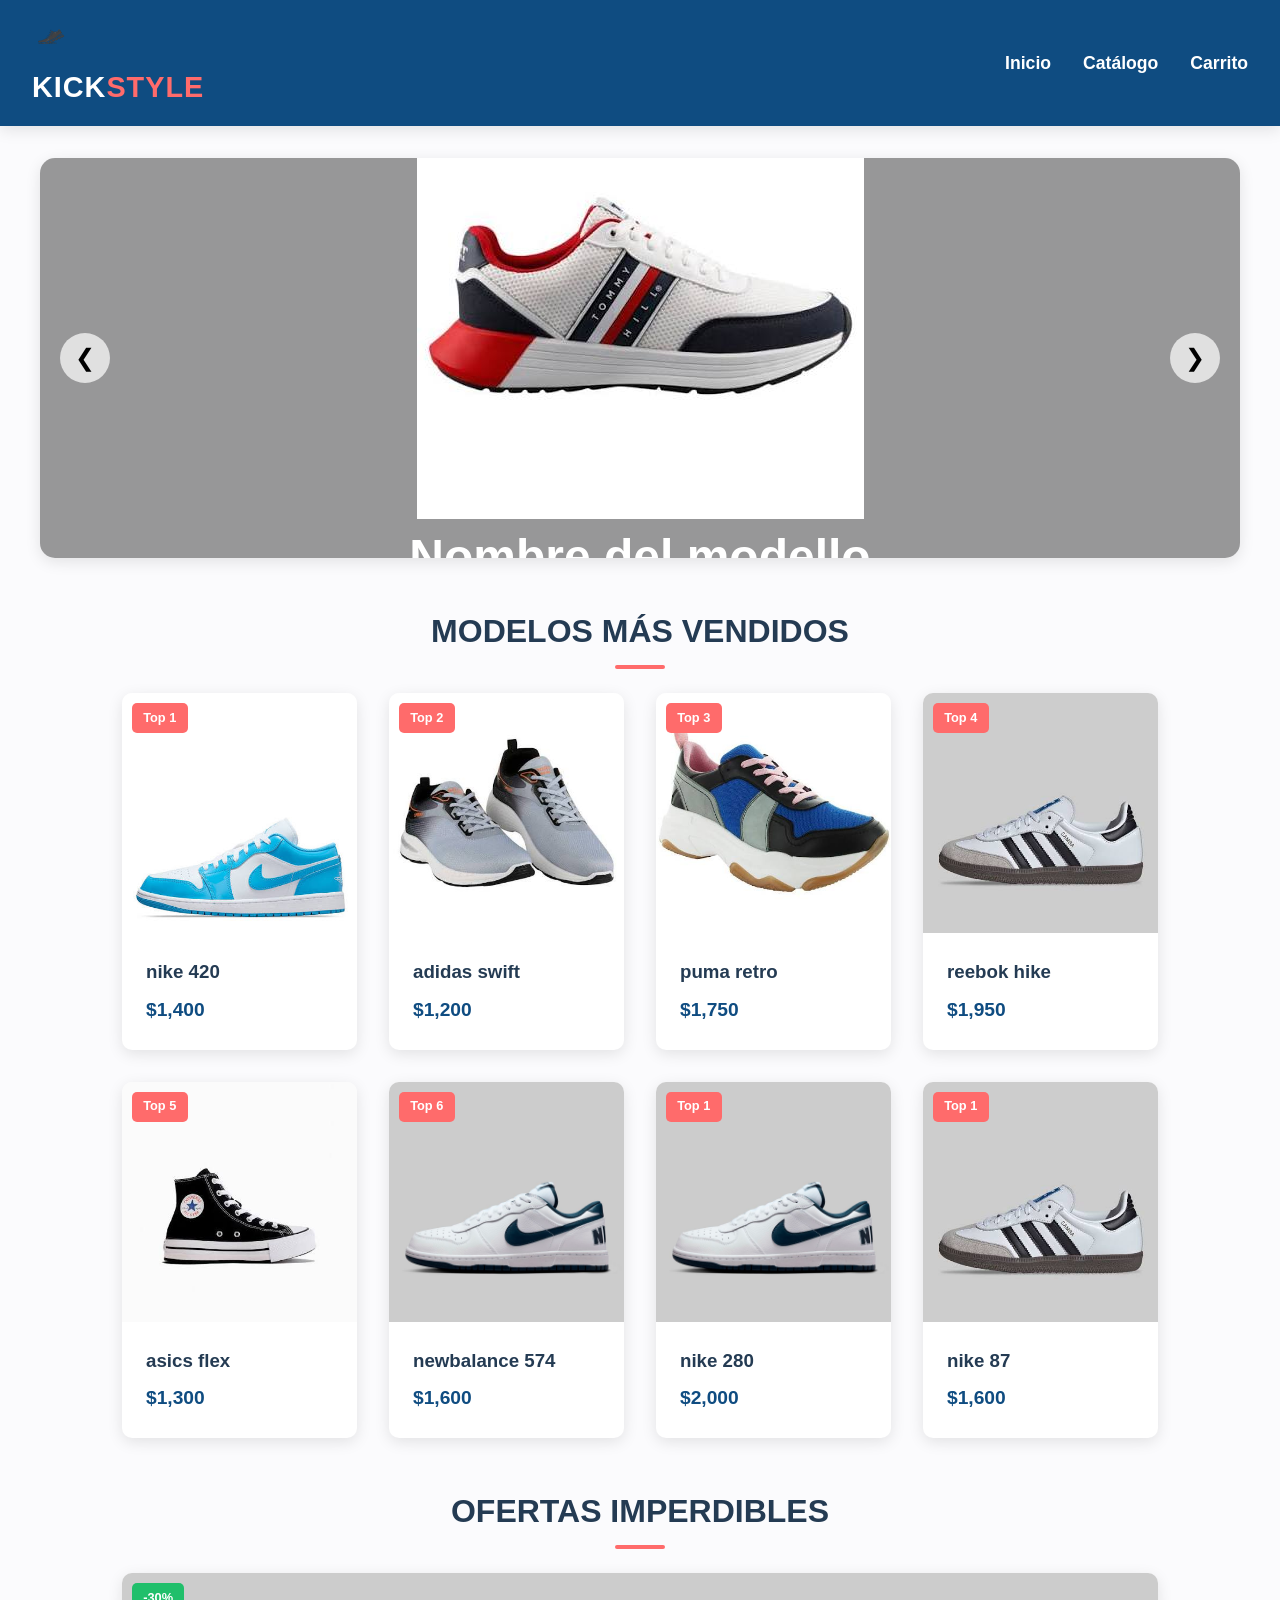
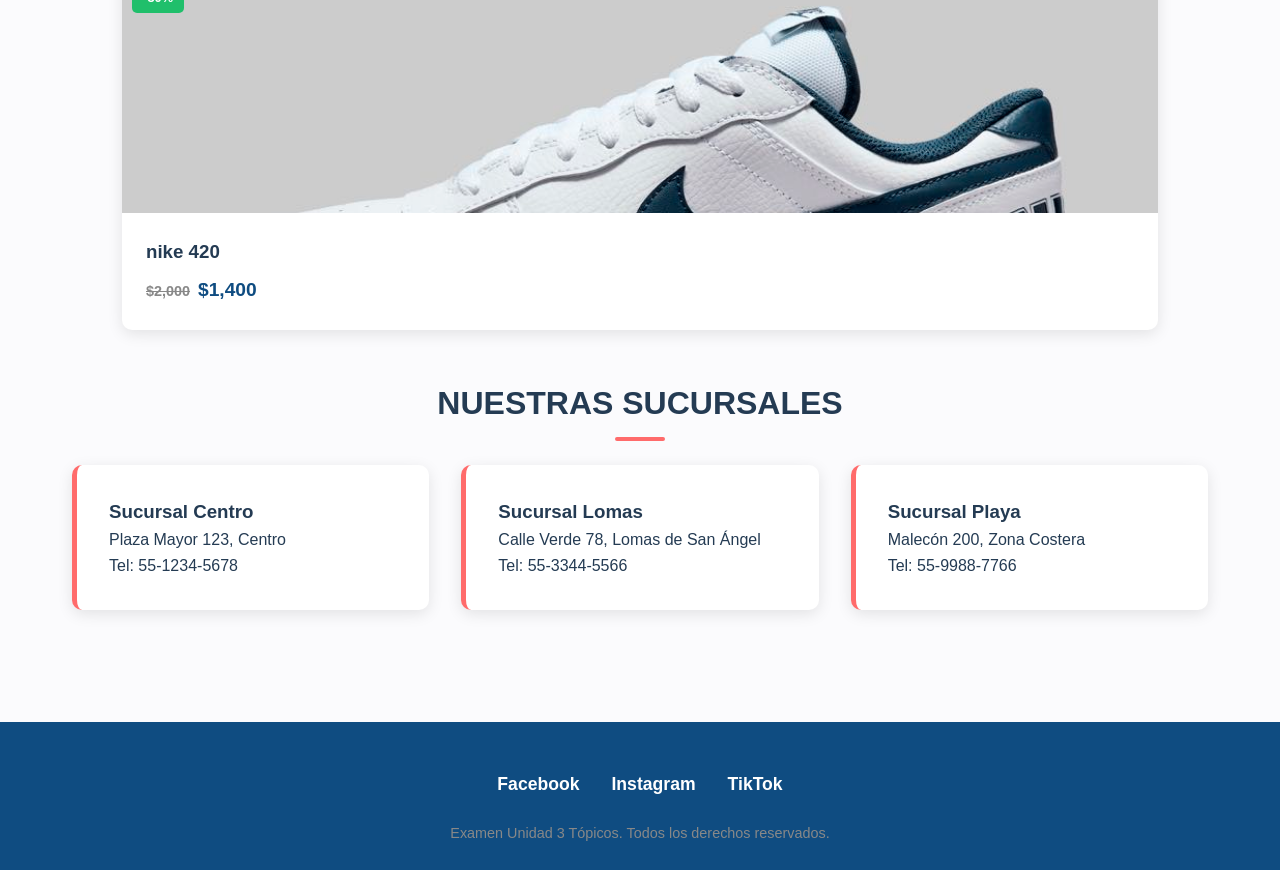
<file: index.html>
<!doctype html>
<html lang="es">
  <head>
    <meta charset="UTF-8" />
    <meta name="viewport" content="width=device-width, initial-scale=1.0" />
    <title>Tienda tenis- Inicio</title>
    <link rel="stylesheet" href="style/index.css" />
  </head>
  <body>
    <header>
      <div class="logo">
        <img src="assets/logo.png" width="40" alt="Sport Runner" />

        <h1>KICK<span>STYLE</span></h1>
      </div>
      <nav>
        <ul>
          <li><a href="index.html">Inicio</a></li>
          <li>
            <a href="page/html2.html">Catálogo</a>
          </li>
          <li>
            <a href="page/Carrito.html">Carrito</a>
          </li>
        </ul>
      </nav>
    </header>

    <main>
      <section>
        <div class="carousel-container">
          <button class="carousel-btn btn-prev" onclick="moveCarousel(-1)">
            &#10094;
          </button>
          <div class="carousel-track" id="carouselTrack">
            <div class="carousel-slide">
              <img src="assets/imagen(1).jpg" alt="Imagen 1" />
              <div class="carousel-content">
                <h2>Nombre del modello</h2>
                <p>Descripción.</p>
              </div>
            </div>
            <div class="carousel-slide">
              <img src="assets/imagen(2).jpg" />
              <div class="carousel-content">
                <h2>Nombre del modello 2</h2>
                <p>Descripción 2.</p>
              </div>
            </div>
            <div class="carousel-slide">
              <img src="assets/imagen(3).jpg" />
              <div class="carousel-content">
                <h2>Nombre del modello 3</h2>
                <p>Descripción 3.</p>
              </div>
            </div>
            <div class="carousel-slide">
              <img src="assets/imagen(4).jpg" />
              <div class="carousel-content">
                <h2>Nombre del modello 4</h2>
                <p>Descripción 4.</p>
              </div>
            </div>
          </div>
          <button class="carousel-btn btn-next" onclick="moveCarousel(1)">
            &#10095;
          </button>
        </div>
      </section>

      <section>
        <h2 class="section-title">Modelos Más Vendidos</h2>
        <div class="grid-container">
          <div class="card">
            <div class="card-tag">Top 1</div>
            <div class="card-img">
              <img src="assets/imagen(3).jpg" alt="Classic Street Brown" />
            </div>
            <div class="card-info">
              <h3>nike 420</h3>
              <p class="price">$1,400</p>
            </div>
          </div>

          <div class="card">
            <div class="card-tag">Top 2</div>
            <div class="card-img">
              <img src="assets/imagen(6).jpg" alt="Sport Runner" />
            </div>
            <div class="card-info">
              <h3>adidas swift</h3>
              <p class="price">$1,200</p>
            </div>
          </div>

          <div class="card">
            <div class="card-tag">Top 3</div>
            <div class="card-img">
              <img src="assets/imagen(7).jpg" alt="Urban Classic" />
            </div>
            <div class="card-info">
              <h3>puma retro</h3>
              <p class="price">$1,750</p>
            </div>
          </div>

          <div class="card">
            <div class="card-tag">Top 4</div>
            <div class="card-img">
              <img src="assets/imagen(5).jpg" alt="Trail Master" />
            </div>
            <div class="card-info">
              <h3>reebok hike</h3>
              <p class="price">$1,950</p>
            </div>
          </div>

          <div class="card">
            <div class="card-tag">Top 5</div>
            <div class="card-img">
              <img src="assets/imagen(2).jpg" alt="Light Runner" />
            </div>
            <div class="card-info">
              <h3>asics flex</h3>
              <p class="price">$1,300</p>
            </div>
          </div>

          <div class="card">
            <div class="card-tag">Top 6</div>
            <div class="card-img">
              <img src="assets/imagen(4).jpg" alt="Street Pro" />
            </div>
            <div class="card-info">
              <h3>newbalance 574</h3>
              <p class="price">$1,600</p>
            </div>
          </div>

          <div class="card">
            <div class="card-tag">Top 1</div>
            <div class="card-img">
              <img src="assets/imagen(4).jpg" alt="Classic Street Brown" />
            </div>
            <div class="card-info">
              <h3>nike 280</h3>
              <p class="price">$2,000</p>
            </div>
          </div>

          <div class="card">
            <div class="card-tag">Top 1</div>
            <div class="card-img">
              <img src="assets/imagen(5).jpg" alt="Classic Street Brown" />
            </div>
            <div class="card-info">
              <h3>nike 87</h3>
              <p class="price">$1,600</p>
            </div>
          </div>
        </div>
      </section>

      <section>
        <h2 class="section-title">Ofertas Imperdibles</h2>
        <div class="grid-container">
          <div class="card">
            <div class="card-tag" style="background: #20bf6b">-30%</div>
            <div class="card-img">
              <img src="assets/imagen(4).jpg" alt="Runner Blue Pro" />
            </div>
            <div class="card-info">
              <h3>nike 420</h3>
              <p class="price"><span class="old-price">$2,000</span>$1,400</p>
            </div>
          </div>
        </div>
      </section>

      <section>
        <h2 class="section-title">Nuestras Sucursales</h2>
        <div class="sucursales-container">
          <div class="sucursal-card">
            <h3>Sucursal Centro</h3>
            <p>Plaza Mayor 123, Centro</p>
            <p>Tel: 55-1234-5678</p>
          </div>
          <div class="sucursal-card">
            <h3>Sucursal Lomas</h3>
            <p>Calle Verde 78, Lomas de San Ángel</p>
            <p>Tel: 55-3344-5566</p>
          </div>
          <div class="sucursal-card">
            <h3>Sucursal Playa</h3>
            <p>Malecón 200, Zona Costera</p>
            <p>Tel: 55-9988-7766</p>
          </div>
        </div>
      </section>
    </main>

    <footer>
      <div class="social-links">
        <a
          href="https://www.facebook.com"
          target="_blank"
          rel="noopener noreferrer"
          >Facebook</a
        >
        <a
          href="https://www.instagram.com"
          target="_blank"
          rel="noopener noreferrer"
          >Instagram</a
        >
        <a
          href="https://www.tiktok.com"
          target="_blank"
          rel="noopener noreferrer"
          >TikTok</a
        >
      </div>
      <p>Examen Unidad 3 Tópicos. Todos los derechos reservados.</p>
    </footer>

    <script src="script/index.js"></script>
  </body>
</html>
</file>
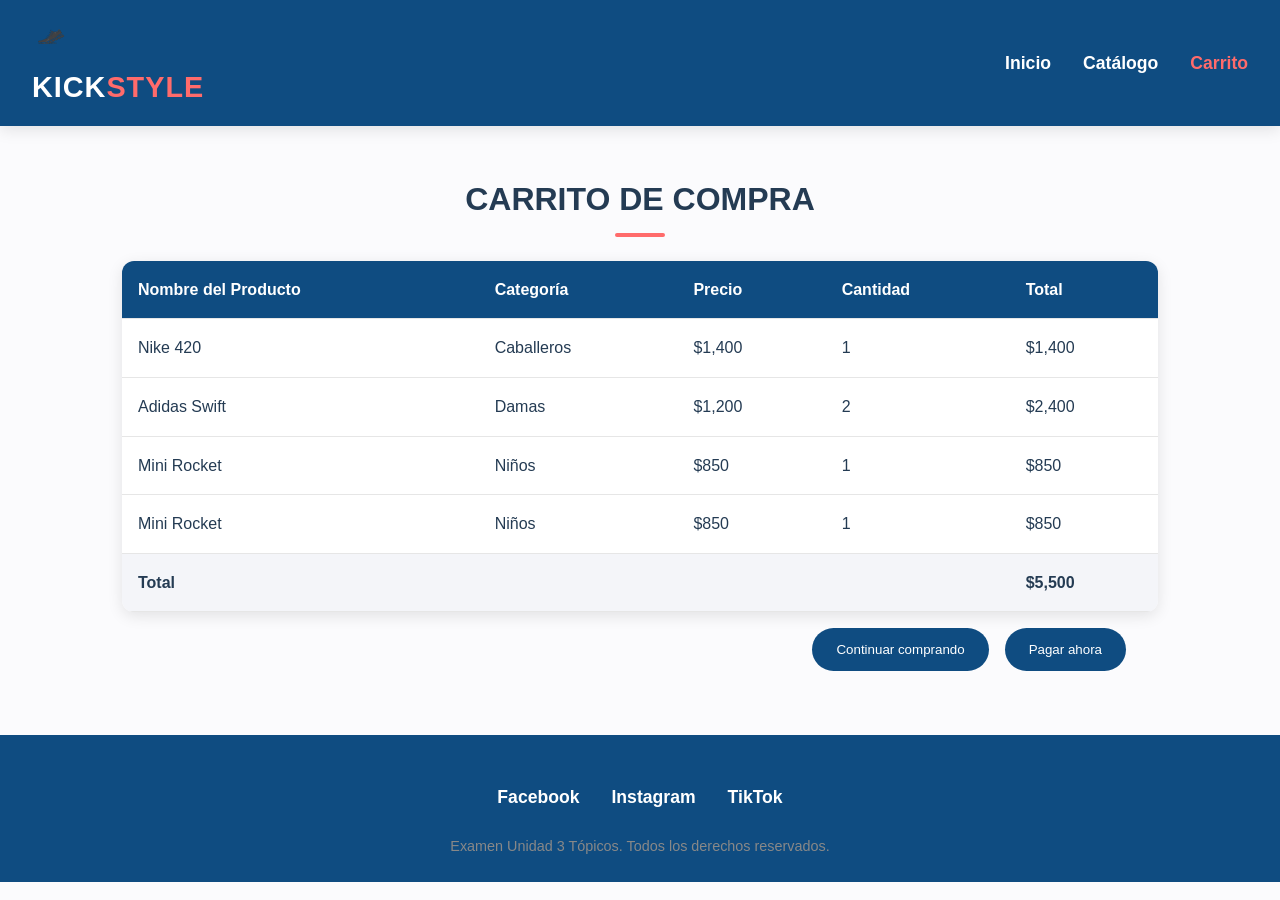
<file: Carrito.html>
<!doctype html>
<html lang="es">
  <head>
    <meta charset="UTF-8" />
    <meta name="viewport" content="width=device-width, initial-scale=1.0" />
    <title>Carrito de Compras</title>
    <link rel="stylesheet" href="style/index.css" />
  </head>
  <body>
    <header>
      <div class="logo">
        <img src="assets/logo.png" width="40" alt="Sport Runner" />
        <h1>KICK<span>STYLE</span></h1>
      </div>
      <nav>
        <ul>
          <li><a href="page/html1.html">Inicio</a></li>
          <li><a href="page/html2.html">Catálogo</a></li>
          <li><a class="active" href="Carrito.html">Carrito</a></li>
        </ul>
      </nav>
    </header>

    <main>
      <section class="cart-container">
        <h2 class="section-title">Carrito de Compra</h2>
        <table class="cart-table">
          <thead>
            <tr>
              <th>Nombre del Producto</th>
              <th>Categoría</th>
              <th>Precio</th>
              <th>Cantidad</th>
              <th>Total</th>
            </tr>
          </thead>
          <tbody>
            <tr>
              <td>Nike 420</td>
              <td>Caballeros</td>
              <td>$1,400</td>
              <td>1</td>
              <td>$1,400</td>
            </tr>
            <tr>
              <td>Adidas Swift</td>
              <td>Damas</td>
              <td>$1,200</td>
              <td>2</td>
              <td>$2,400</td>
            </tr>
            <tr>
              <td>Mini Rocket</td>
              <td>Niños</td>
              <td>$850</td>
              <td>1</td>
              <td>$850</td>
            </tr>
            <tr>
              <td>Mini Rocket</td>
              <td>Niños</td>
              <td>$850</td>
              <td>1</td>
              <td>$850</td>
            </tr>
          </tbody>
          <tfoot>
            <tr>
              <td colspan="4">Total</td>
              <td>$5,500</td>
            </tr>
          </tfoot>
        </table>
        <div class="cart-actions">
          <button class="button-primary">Continuar comprando</button>
          <button class="button-primary">Pagar ahora</button>
        </div>
      </section>
    </main>

    <footer>
      <div class="social-links">
        <a href="#" target="_blank">Facebook</a>
        <a href="#" target="_blank">Instagram</a>
        <a href="#" target="_blank">TikTok</a>
      </div>
      <p>Examen Unidad 3 Tópicos. Todos los derechos reservados.</p>
    </footer>
  </body>
</html>
</file>
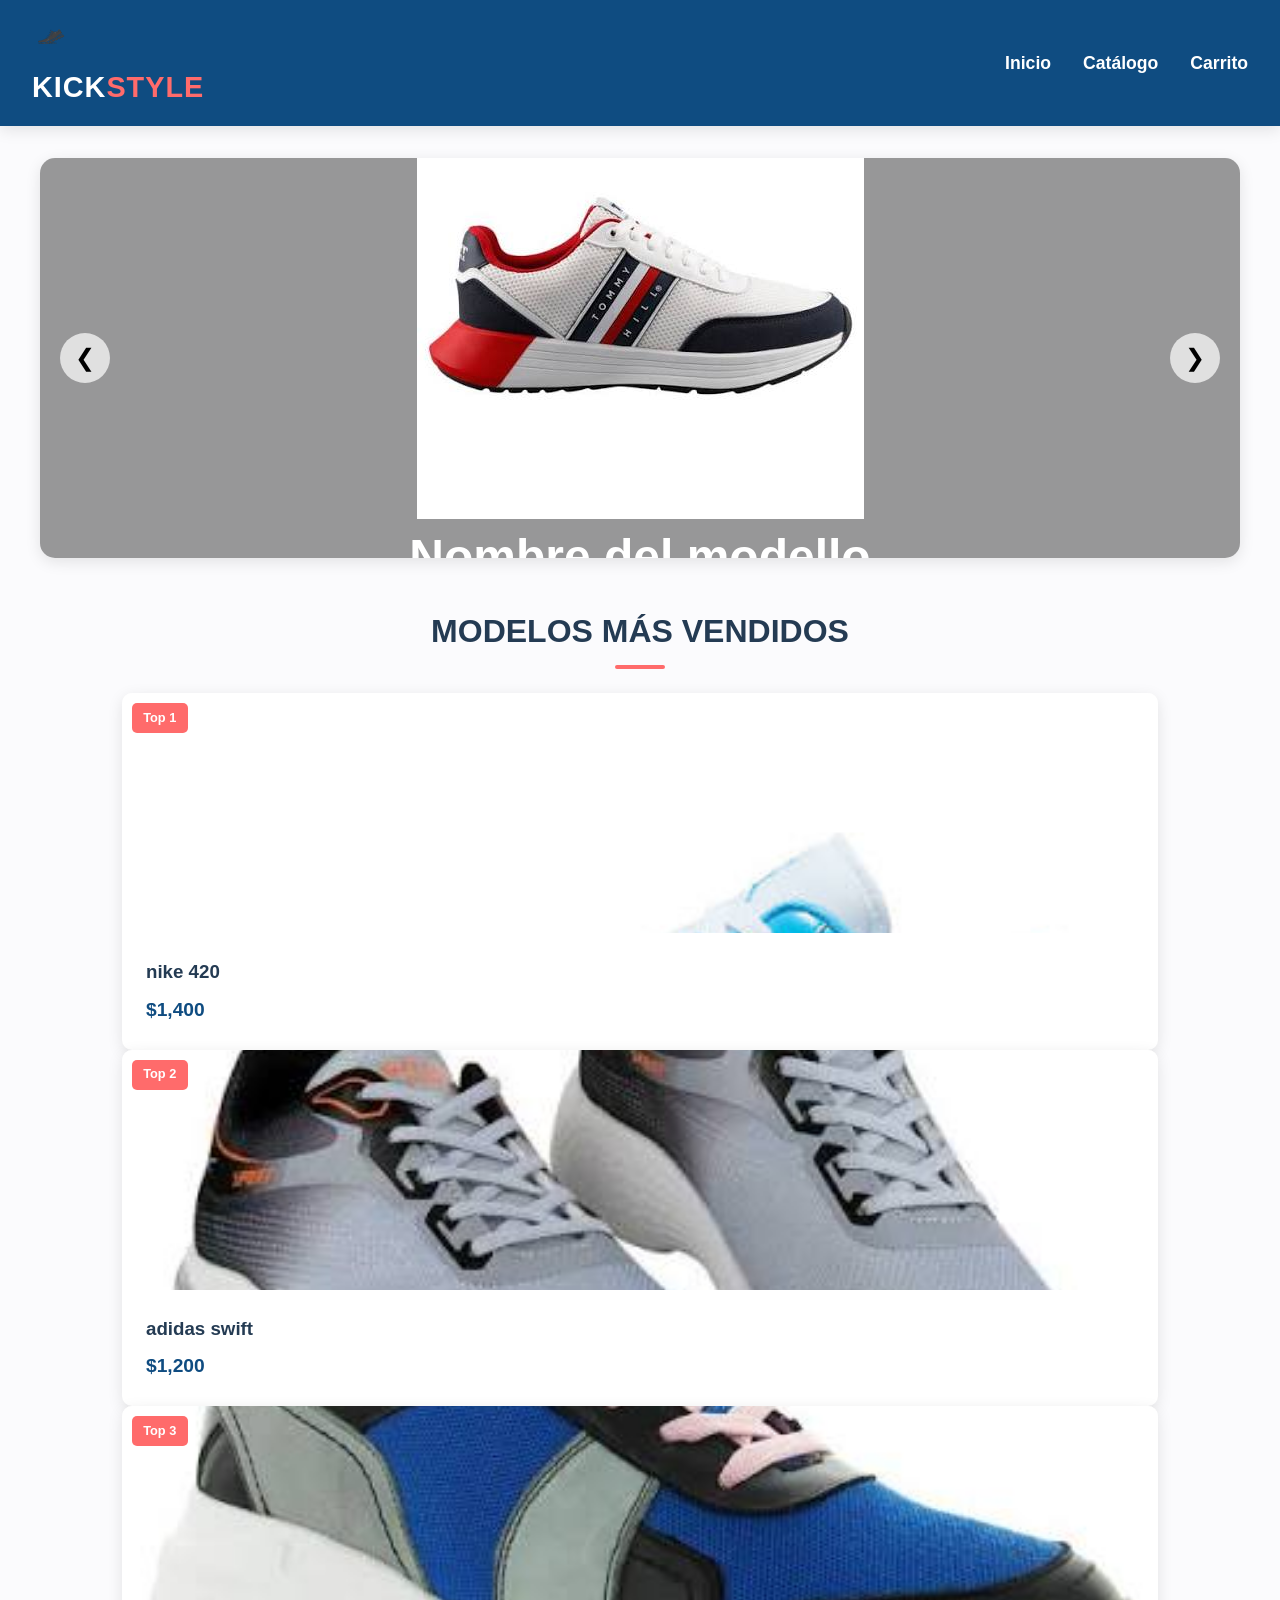
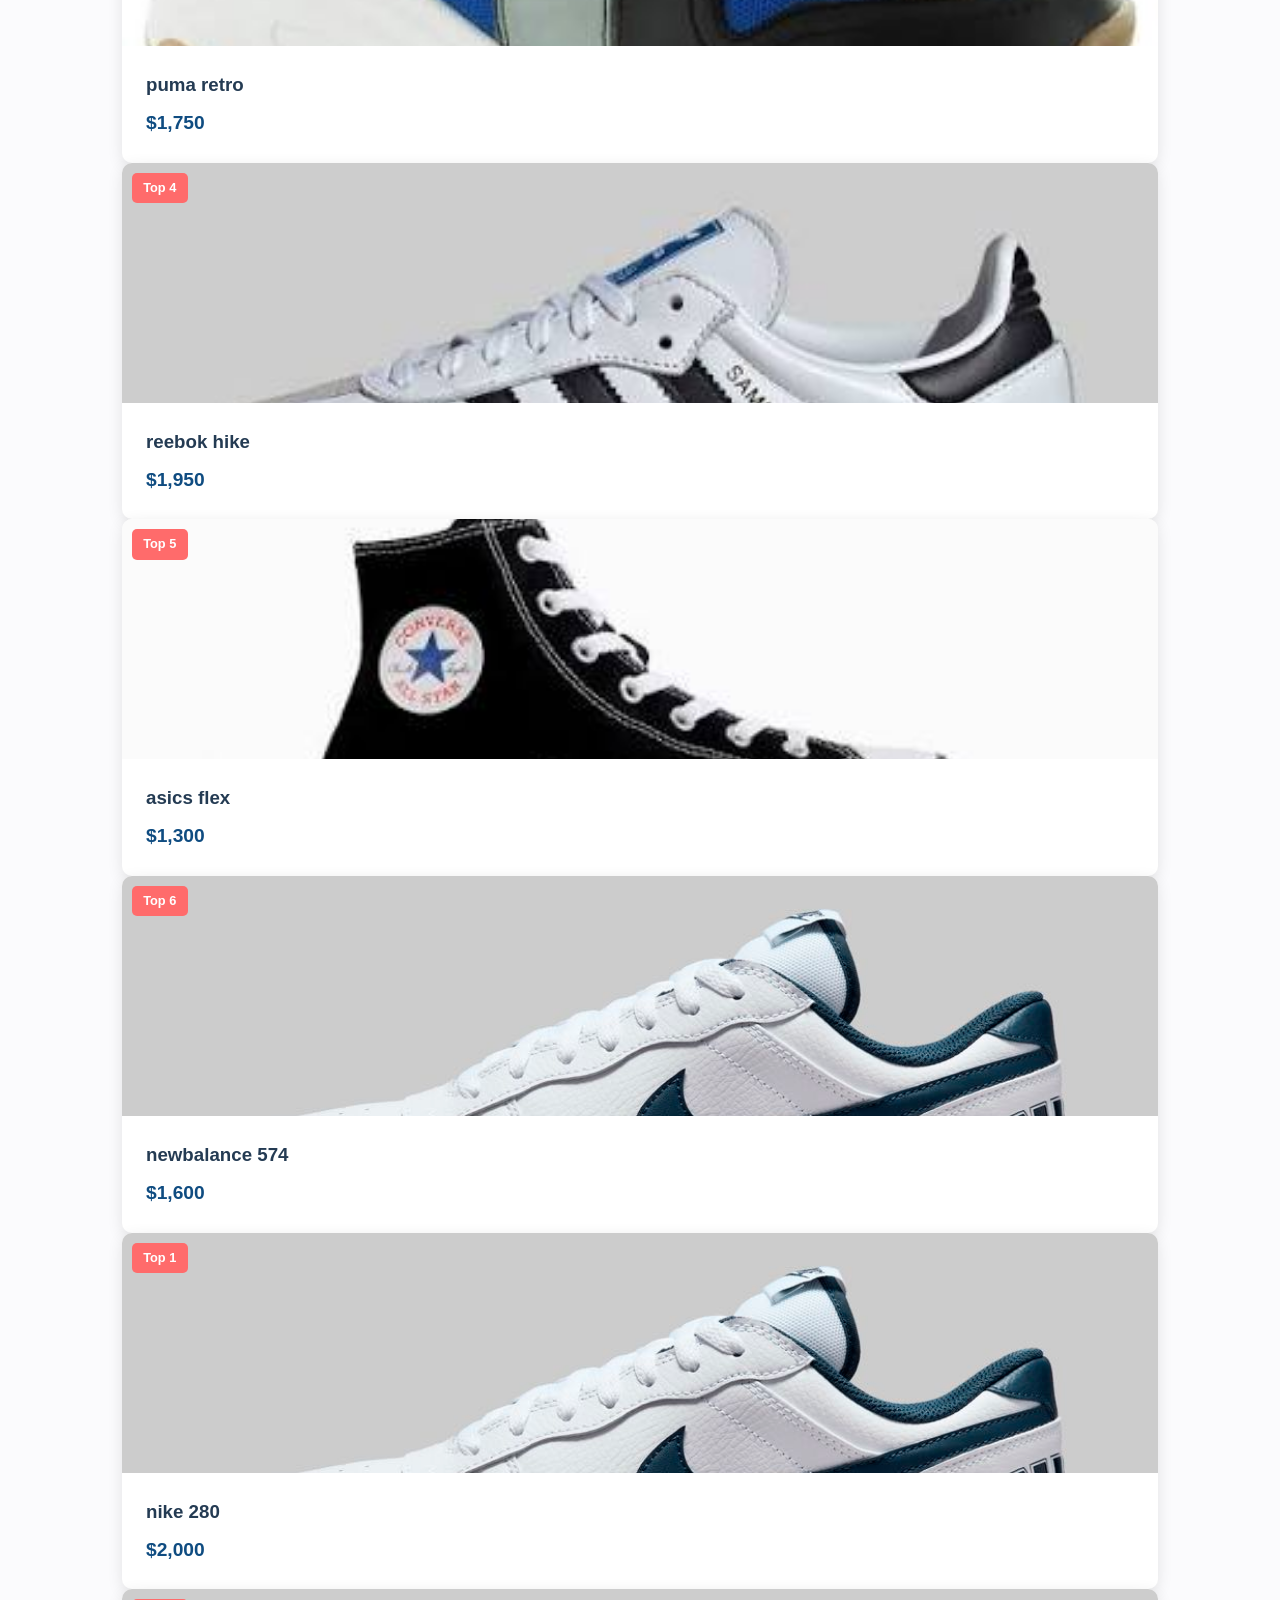
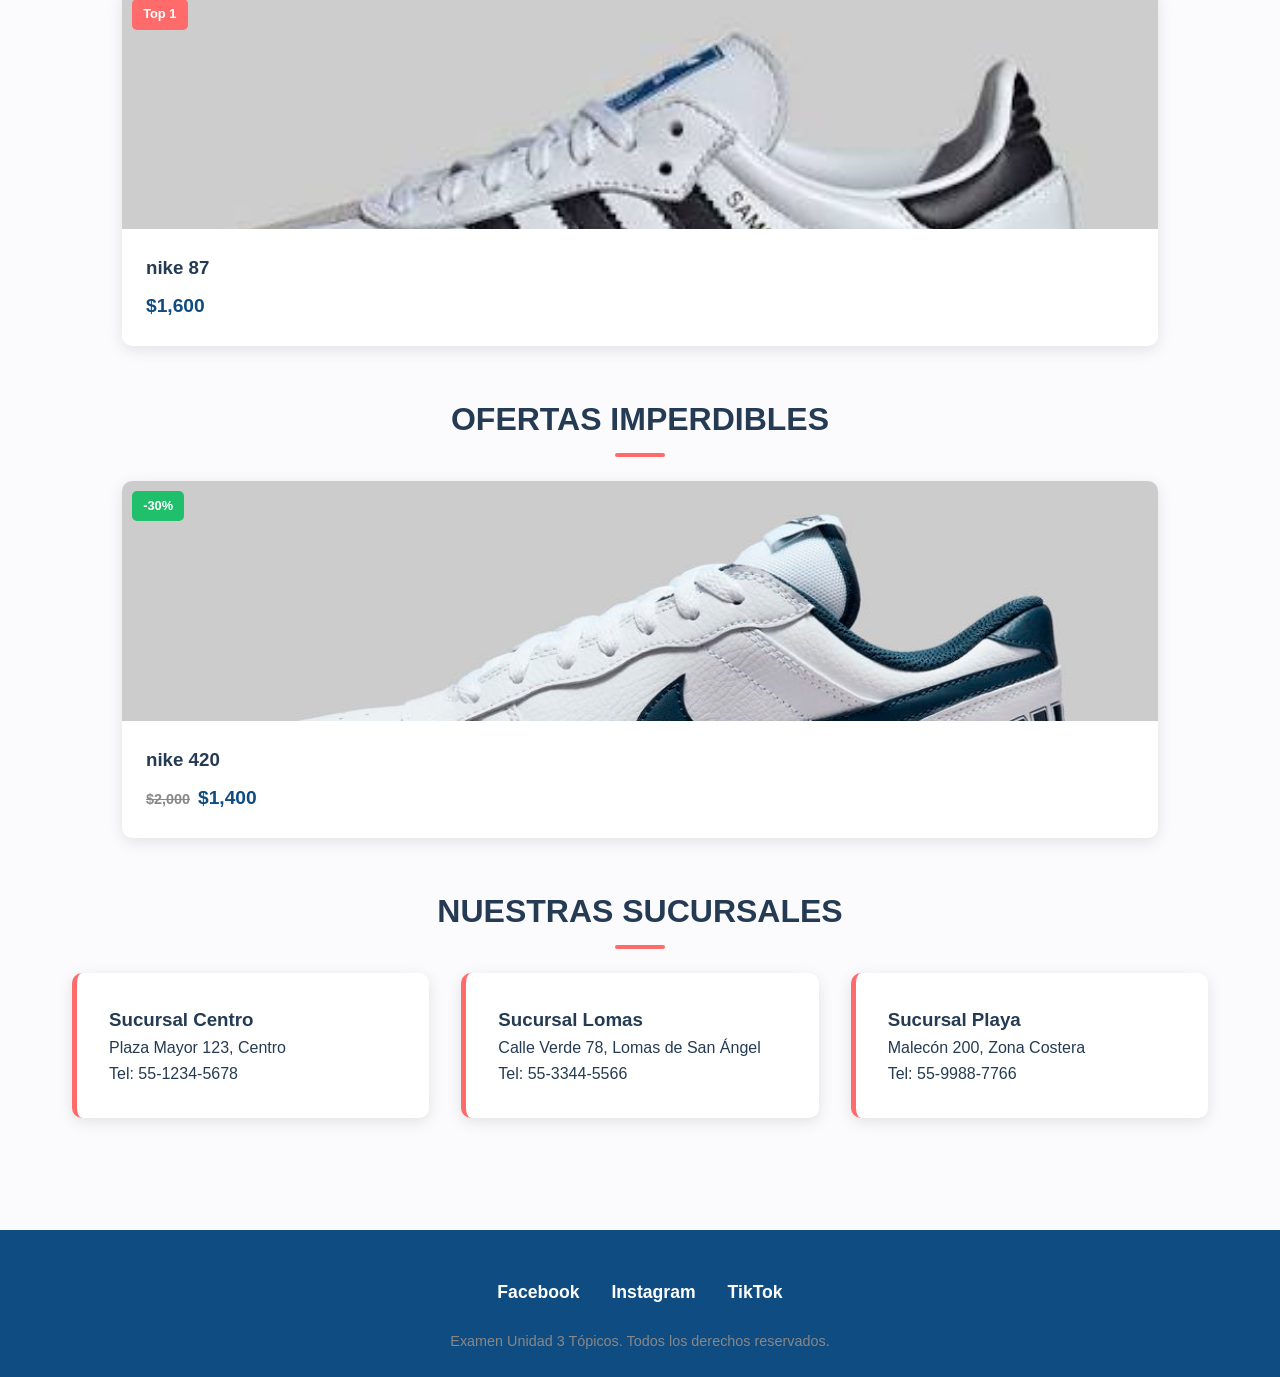
<file: html1.html>
<!doctype html>
<html lang="es">
  <head>
    <meta charset="UTF-8" />
    <meta name="viewport" content="width=device-width, initial-scale=1.0" />
    <title>Tienda tenis- Inicio</title>
    <link rel="stylesheet" href="style/index.css" />
  </head>
  <body>
    <header>
      <div class="logo">
        <img src="../assets/logo.png" width="40" alt="Sport Runner" />

        <h1>KICK<span>STYLE</span></h1>
      </div>
      <nav>
        <ul>
          <li><a href="html1.html">Inicio</a></li>
          <li>
            <a href="html2.html">Catálogo</a>
          </li>
          <li>
            <a href="Carrito.html">Carrito</a>
          </li>
        </ul>
      </nav>
    </header>

    <main>
      <section>
        <div class="carousel-container">
          <button class="carousel-btn btn-prev" onclick="moveCarousel(-1)">
            &#10094;
          </button>
          <div class="carousel-track" id="carouselTrack">
            <div class="carousel-slide">
              <img src="../assets/imagen(1).jpg" alt="Imagen 1" />
              <div class="carousel-content">
                <h2>Nombre del modello</h2>
                <p>Descripción.</p>
              </div>
            </div>
            <div class="carousel-slide">
              <img src="../assets/imagen(2).jpg" />
              <div class="carousel-content">
                <h2>Nombre del modello 2</h2>
                <p>Descripción 2.</p>
              </div>
            </div>
            <div class="carousel-slide">
              <img src="../assets/imagen(3).jpg" />
              <div class="carousel-content">
                <h2>Nombre del modello 3</h2>
                <p>Descripción 3.</p>
              </div>
            </div>
          </div>
          <button class="carousel-btn btn-next" onclick="moveCarousel(1)">
            &#10095;
          </button>
        </div>
      </section>

      <section>
        <h2 class="section-title">Modelos Más Vendidos</h2>
        <div class="grid-container">
          <div class="card">
            <div class="card-tag">Top 1</div>
            <div class="card-img">
              <img src="../assets/imagen(3).jpg" alt="Classic Street Brown" />
            </div>
            <div class="card-info">
              <h3>nike 420</h3>
              <p class="price">$1,400</p>
            </div>
          </div>
        </div>

        <div class="grid-container">
          <div class="card">
            <div class="card-tag">Top 2</div>
            <div class="card-img">
              <img src="../assets/imagen(6).jpg" alt="Sport Runner" />
            </div>
            <div class="card-info">
              <h3>adidas swift</h3>
              <p class="price">$1,200</p>
            </div>
          </div>
        </div>

        <div class="grid-container">
          <div class="card">
            <div class="card-tag">Top 3</div>
            <div class="card-img">
              <img src="../assets/imagen(7).jpg" alt="Urban Classic" />
            </div>
            <div class="card-info">
              <h3>puma retro</h3>
              <p class="price">$1,750</p>
            </div>
          </div>
        </div>

        <div class="grid-container">
          <div class="card">
            <div class="card-tag">Top 4</div>
            <div class="card-img">
              <img src="../assets/imagen(5).jpg" alt="Trail Master" />
            </div>
            <div class="card-info">
              <h3>reebok hike</h3>
              <p class="price">$1,950</p>
            </div>
          </div>
        </div>

        <div class="grid-container">
          <div class="card">
            <div class="card-tag">Top 5</div>
            <div class="card-img">
              <img src="../assets/imagen(2).jpg" alt="Light Runner" />
            </div>
            <div class="card-info">
              <h3>asics flex</h3>
              <p class="price">$1,300</p>
            </div>
          </div>
        </div>

        <div class="grid-container">
          <div class="card">
            <div class="card-tag">Top 6</div>
            <div class="card-img">
              <img src="../assets/imagen(4).jpg" alt="Street Pro" />
            </div>
            <div class="card-info">
              <h3>newbalance 574</h3>
              <p class="price">$1,600</p>
            </div>
          </div>
        </div>

        <div class="grid-container">
          <div class="card">
            <div class="card-tag">Top 1</div>
            <div class="card-img">
              <img src="../assets/imagen(4).jpg" alt="Classic Street Brown" />
            </div>
            <div class="card-info">
              <h3>nike 280</h3>
              <p class="price">$2,000</p>
            </div>
          </div>
        </div>

        <div class="grid-container">
          <div class="card">
            <div class="card-tag">Top 1</div>
            <div class="card-img">
              <img src="../assets/imagen(5).jpg" alt="Classic Street Brown" />
            </div>
            <div class="card-info">
              <h3>nike 87</h3>
              <p class="price">$1,600</p>
            </div>
          </div>
        </div>
      </section>

      <section>
        <h2 class="section-title">Ofertas Imperdibles</h2>
        <div class="grid-container">
          <div class="card">
            <div class="card-tag" style="background: #20bf6b">-30%</div>
            <div class="card-img">
              <img src="../assets/imagen(4).jpg" alt="Runner Blue Pro" />
            </div>
            <div class="card-info">
              <h3>nike 420</h3>
              <p class="price"><span class="old-price">$2,000</span>$1,400</p>
            </div>
          </div>
        </div>
      </section>

      <section>
        <h2 class="section-title">Nuestras Sucursales</h2>
        <div class="sucursales-container">
          <div class="sucursal-card">
            <h3>Sucursal Centro</h3>
            <p>Plaza Mayor 123, Centro</p>
            <p>Tel: 55-1234-5678</p>
          </div>
          <div class="sucursal-card">
            <h3>Sucursal Lomas</h3>
            <p>Calle Verde 78, Lomas de San Ángel</p>
            <p>Tel: 55-3344-5566</p>
          </div>
          <div class="sucursal-card">
            <h3>Sucursal Playa</h3>
            <p>Malecón 200, Zona Costera</p>
            <p>Tel: 55-9988-7766</p>
          </div>
        </div>
      </section>
    </main>

    <footer>
      <div class="social-links">
        <a
          href="https://www.facebook.com"
          target="_blank"
          rel="noopener noreferrer"
          >Facebook</a
        >
        <a
          href="https://www.instagram.com"
          target="_blank"
          rel="noopener noreferrer"
          >Instagram</a
        >
        <a
          href="https://www.tiktok.com"
          target="_blank"
          rel="noopener noreferrer"
          >TikTok</a
        >
      </div>
      <p>Examen Unidad 3 Tópicos. Todos los derechos reservados.</p>
    </footer>

    <script src="../script/index.js"></script>
  </body>
</html>
</file>
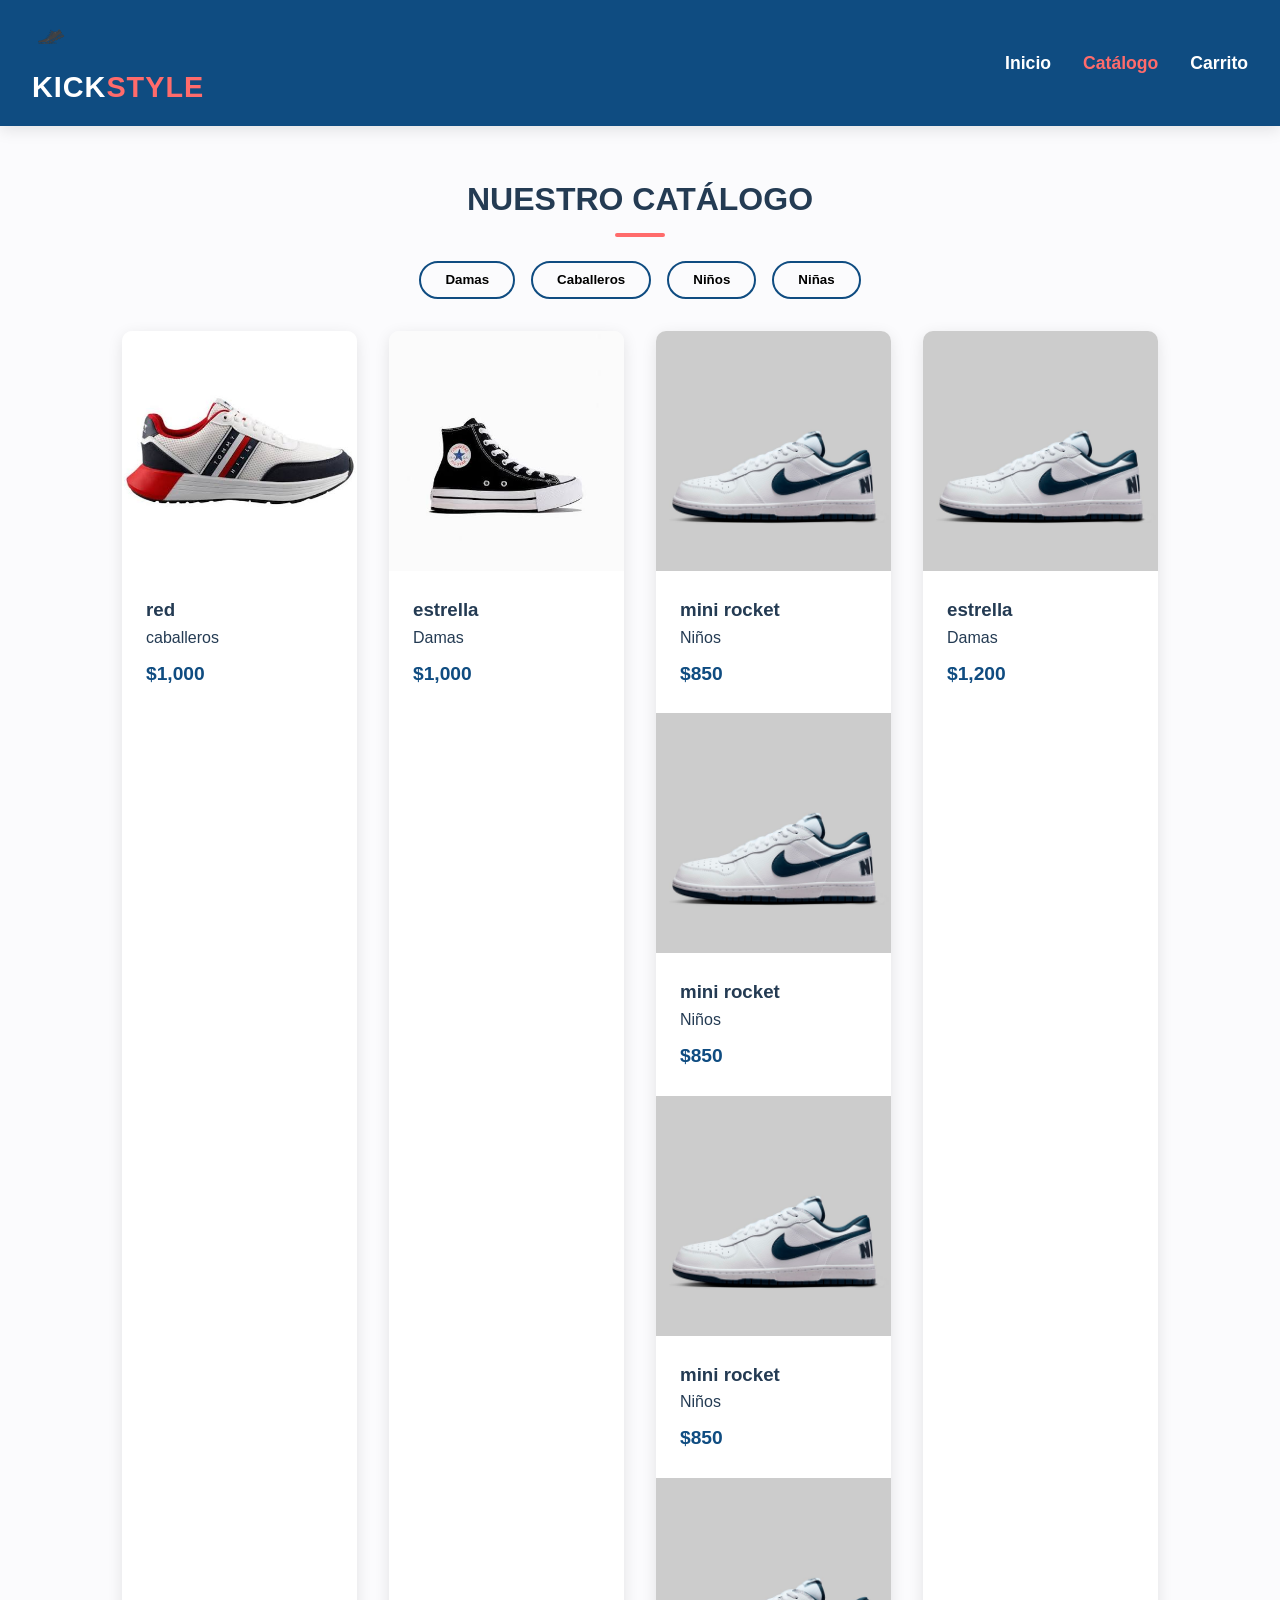
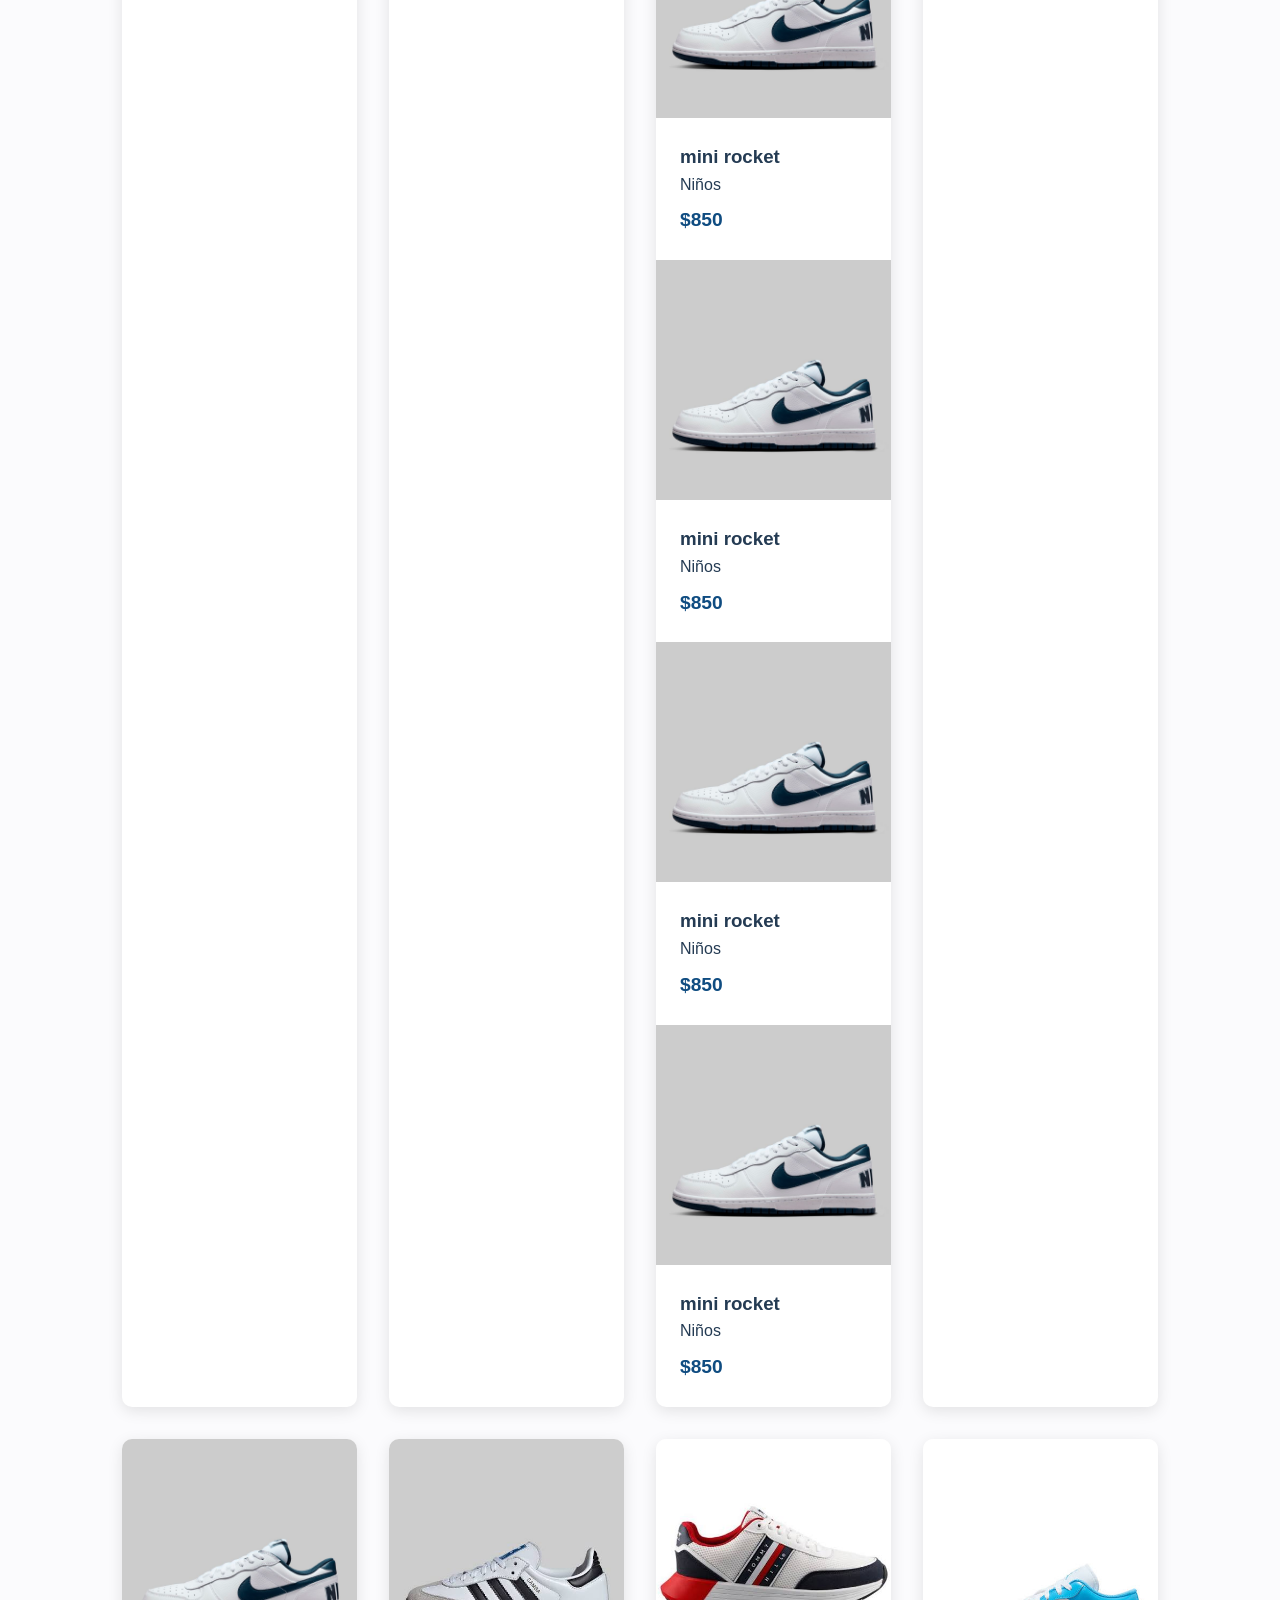
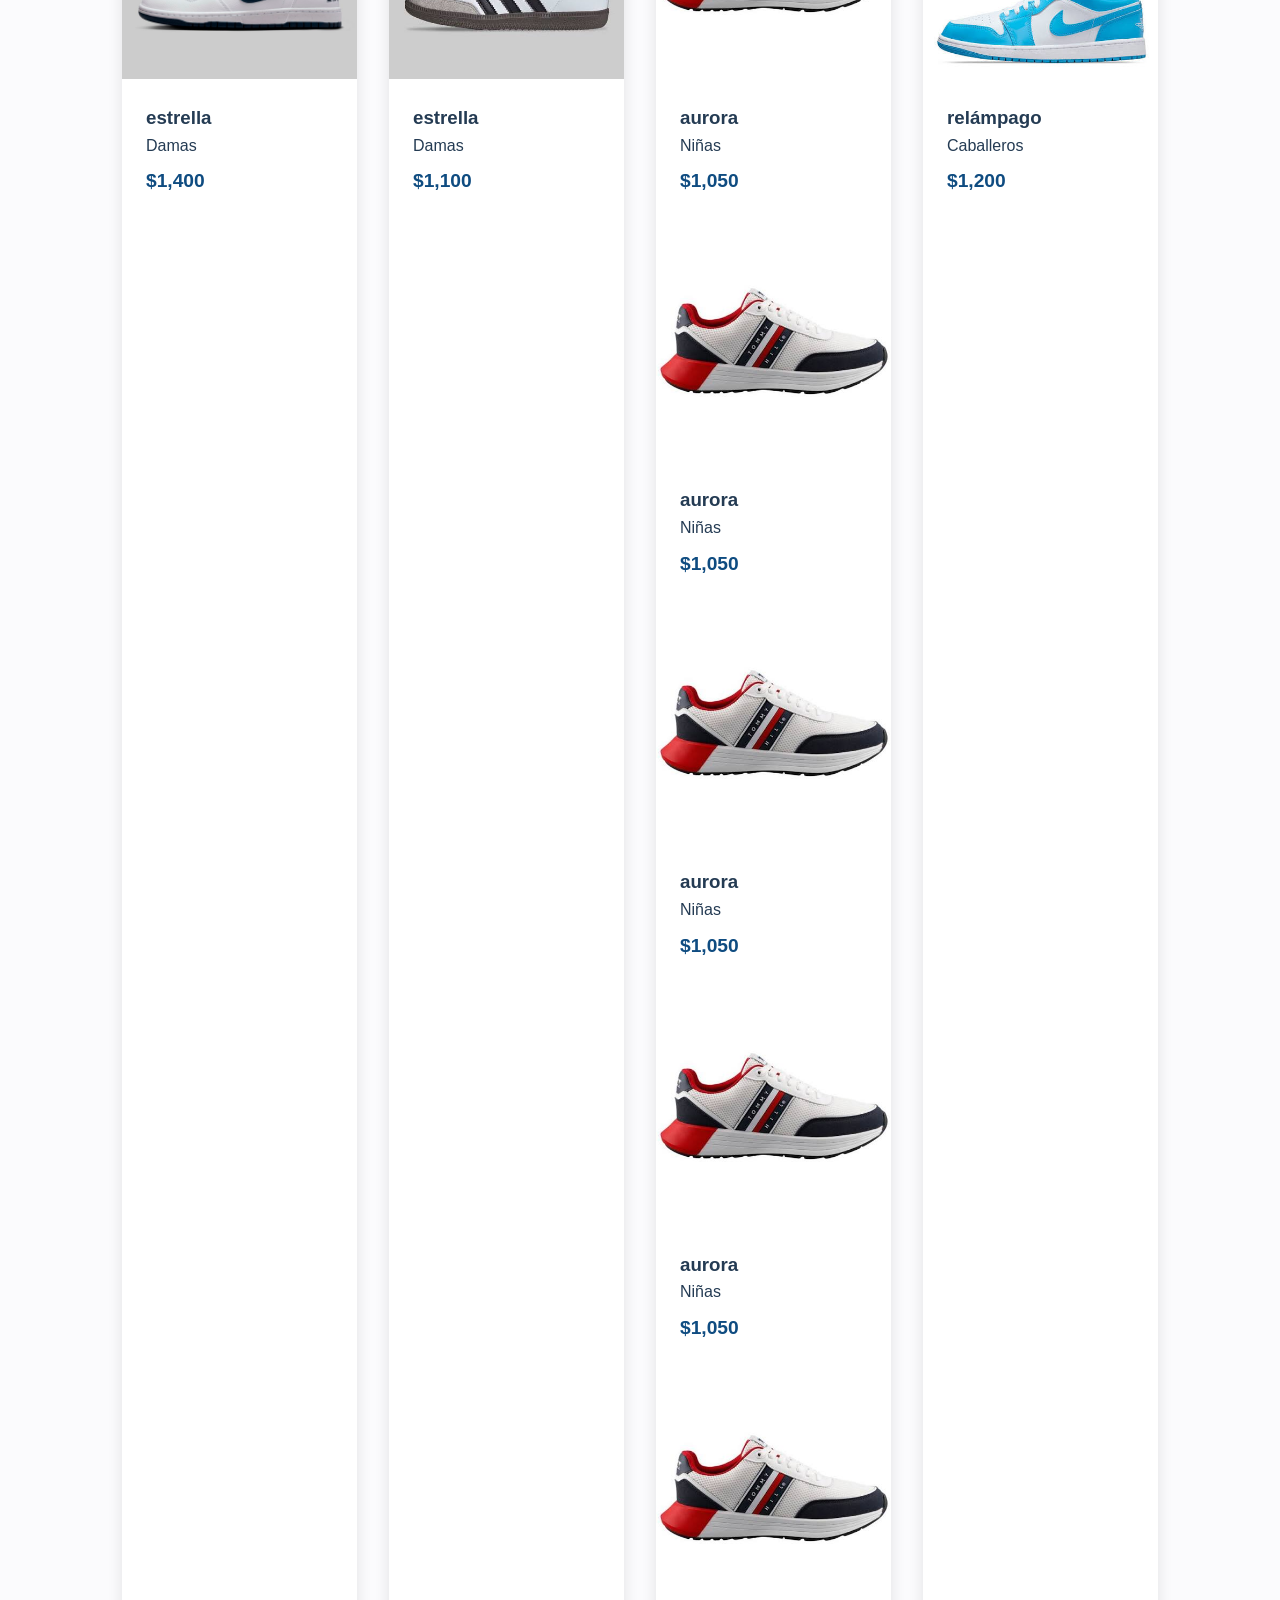
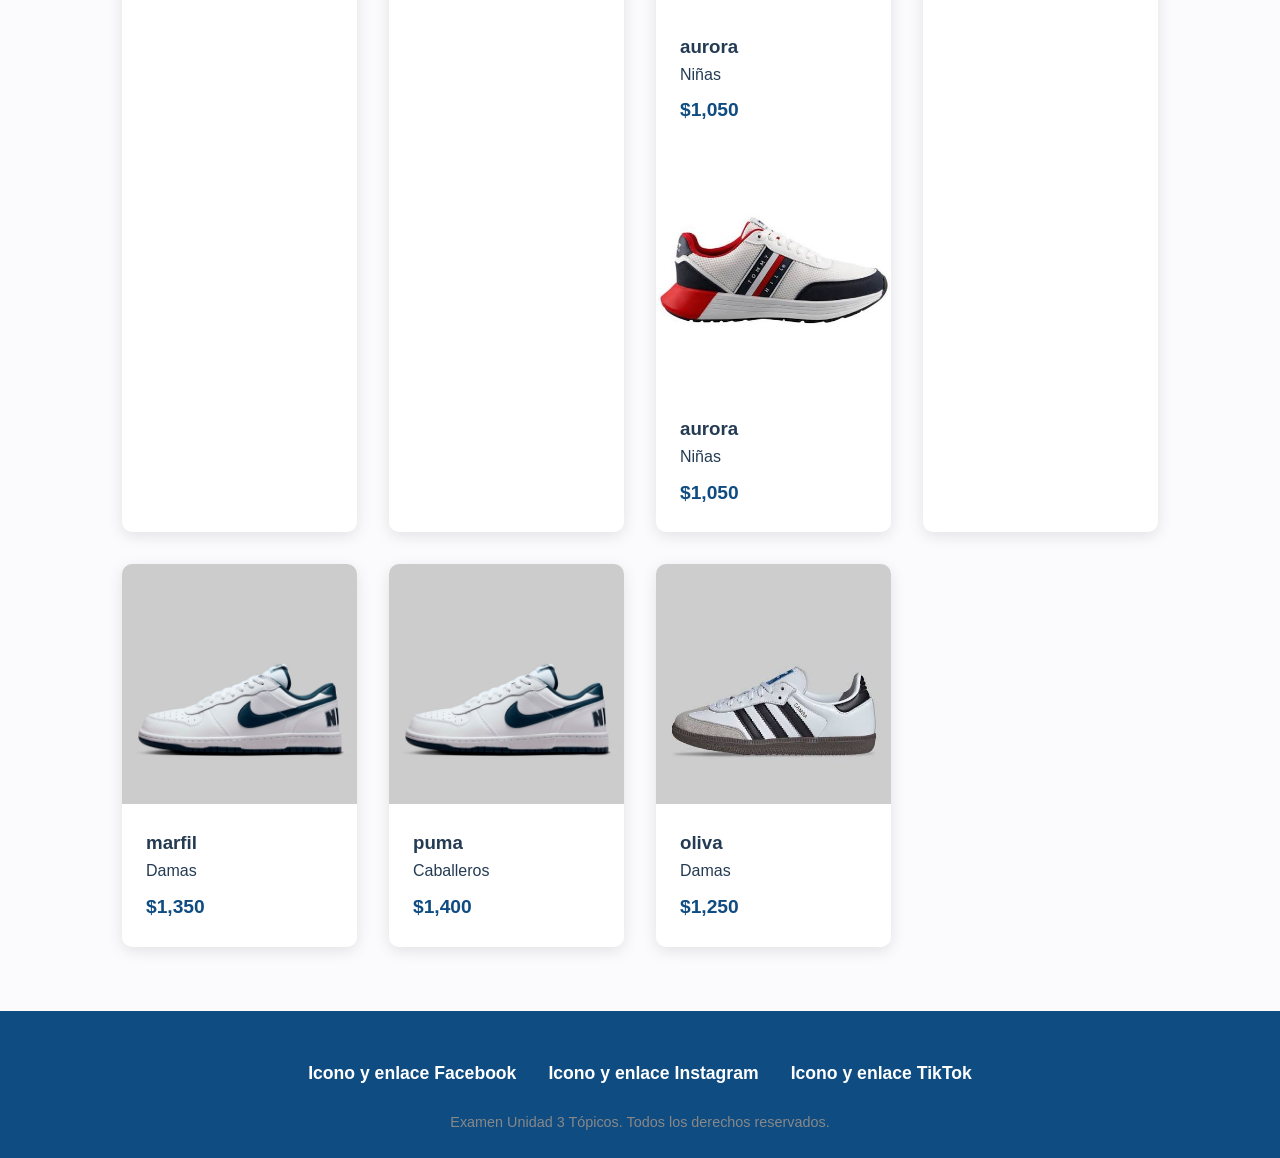
<file: html2.html>
<!doctype html>
<html lang="es">
  <head>
    <meta charset="UTF-8" />
    <meta name="viewport" content="width=device-width, initial-scale=1.0" />
    <title>Tienda Tenis - Catálogo</title>
    <link rel="stylesheet" href="style/index.css" />
  </head>
  <body>
    <header>
      <div class="logo">
        <img src="../assets/logo.png" width="40" alt="Sport Runner" />
        <h1>KICK<span>STYLE</span></h1>
      </div>
      <nav>
        <ul>
          <li><a href="html1.html">Inicio</a></li>
          <li>
            <a class="active" href="html2.html">Catálogo</a>
          </li>
          <li>
            <a href="Carrito.html">Carrito</a>
          </li>
        </ul>
      </nav>
    </header>

    <main>
      <h2 class="section-title">Nuestro Catálogo</h2>

      <div class="filter-buttons">
        <button class="filter-btn" onclick="filterCatalog('damas', event)">
          Damas
        </button>
        <button class="filter-btn" onclick="filterCatalog('caballeros', event)">
          Caballeros
        </button>
        <button class="filter-btn" onclick="filterCatalog('ninos', event)">
          Niños
        </button>
        <button class="filter-btn" onclick="filterCatalog('ninas', event)">
          Niñas
        </button>
      </div>

      <div class="grid-container" id="catalogGrid">
        <div class="card product-item caballeros">
          <div class="card-img">
            <img src="../assets/imagen(1).jpg" alt="" />
          </div>
          <div class="card-info">
            <h3>red</h3>
            <p>caballeros</p>
            <p class="price">$1,000</p>
          </div>
        </div>

        <div class="card product-item damas">
          <div class="card-img">
            <img src="../assets/imagen(2).jpg" alt="" />
          </div>
          <div class="card-info">
            <h3>estrella</h3>
            <p>Damas</p>
            <p class="price">$1,000</p>
          </div>
        </div>

        <div class="card product-item ninos">
          <div class="card-img">
            <img src="../assets/imagen(4).jpg" alt="" />
          </div>
          <div class="card-info">
            <h3>mini rocket</h3>
            <p>Niños</p>
            <p class="price">$850</p>
          </div>
          <div class="card-img">
            <img src="../assets/imagen(4).jpg" alt="" />
          </div>
          <div class="card-info">
            <h3>mini rocket</h3>
            <p>Niños</p>
            <p class="price">$850</p>
          </div>
          <div class="card-img">
            <img src="../assets/imagen(4).jpg" alt="" />
          </div>
          <div class="card-info">
            <h3>mini rocket</h3>
            <p>Niños</p>
            <p class="price">$850</p>
          </div>
          <div class="card-img">
            <img src="../assets/imagen(4).jpg" alt="" />
          </div>
          <div class="card-info">
            <h3>mini rocket</h3>
            <p>Niños</p>
            <p class="price">$850</p>
          </div>
          <div class="card-img">
            <img src="../assets/imagen(4).jpg" alt="" />
          </div>
          <div class="card-info">
            <h3>mini rocket</h3>
            <p>Niños</p>
            <p class="price">$850</p>
          </div>
          <div class="card-img">
            <img src="../assets/imagen(4).jpg" alt="" />
          </div>
          <div class="card-info">
            <h3>mini rocket</h3>
            <p>Niños</p>
            <p class="price">$850</p>
          </div>
          <div class="card-img">
            <img src="../assets/imagen(4).jpg" alt="" />
          </div>
          <div class="card-info">
            <h3>mini rocket</h3>
            <p>Niños</p>
            <p class="price">$850</p>
          </div>
        </div>

        <div class="card product-item damas">
          <div class="card-img">
            <img src="../assets/imagen(4).jpg" alt="" />
          </div>
          <div class="card-info">
            <h3>estrella</h3>
            <p>Damas</p>
            <p class="price">$1,200</p>
          </div>
        </div>

        <div class="card product-item damas">
          <div class="card-img">
            <img src="../assets/imagen(4).jpg" alt="" />
          </div>
          <div class="card-info">
            <h3>estrella</h3>
            <p>Damas</p>
            <p class="price">$1,400</p>
          </div>
        </div>

        <div class="card product-item damas">
          <div class="card-img">
            <img src="../assets/imagen(5).jpg" alt="" />
          </div>
          <div class="card-info">
            <h3>estrella</h3>
            <p>Damas</p>
            <p class="price">$1,100</p>
          </div>
        </div>

        <div class="card product-item ninas">
          <div class="card-img">
            <img src="../assets/imagen(1).jpg" alt="" />
          </div>
          <div class="card-info">
            <h3>aurora</h3>
            <p>Niñas</p>
            <p class="price">$1,050</p>
          </div>
          <div class="card-img">
            <img src="../assets/imagen(1).jpg" alt="" />
          </div>
          <div class="card-info">
            <h3>aurora</h3>
            <p>Niñas</p>
            <p class="price">$1,050</p>
          </div>
          <div class="card-img">
            <img src="../assets/imagen(1).jpg" alt="" />
          </div>
          <div class="card-info">
            <h3>aurora</h3>
            <p>Niñas</p>
            <p class="price">$1,050</p>
          </div>
          <div class="card-img">
            <img src="../assets/imagen(1).jpg" alt="" />
          </div>
          <div class="card-info">
            <h3>aurora</h3>
            <p>Niñas</p>
            <p class="price">$1,050</p>
          </div>
          <div class="card-img">
            <img src="../assets/imagen(1).jpg" alt="" />
          </div>
          <div class="card-info">
            <h3>aurora</h3>
            <p>Niñas</p>
            <p class="price">$1,050</p>
          </div>
          <div class="card-img">
            <img src="../assets/imagen(1).jpg" alt="" />
          </div>
          <div class="card-info">
            <h3>aurora</h3>
            <p>Niñas</p>
            <p class="price">$1,050</p>
          </div>
        </div>

        <div class="card product-item caballeros">
          <div class="card-img">
            <img src="../assets/imagen(3).jpg" alt="" />
          </div>
          <div class="card-info">
            <h3>relámpago</h3>
            <p>Caballeros</p>
            <p class="price">$1,200</p>
          </div>
        </div>

        <div class="card product-item damas">
          <div class="card-img">
            <img src="../assets/imagen(4).jpg" alt="" />
          </div>
          <div class="card-info">
            <h3>marfil</h3>
            <p>Damas</p>
            <p class="price">$1,350</p>
          </div>
        </div>

        <div class="card product-item caballeros">
          <div class="card-img">
            <img src="../assets/imagen(4).jpg" alt="" />
          </div>
          <div class="card-info">
            <h3>puma</h3>
            <p>Caballeros</p>
            <p class="price">$1,400</p>
          </div>
        </div>

        <div class="card product-item damas">
          <div class="card-img">
            <img src="../assets/imagen(5).jpg" alt="" />
          </div>
          <div class="card-info">
            <h3>oliva</h3>
            <p>Damas</p>
            <p class="price">$1,250</p>
          </div>
        </div>
      </div>
    </main>

    <footer>
      <div class="social-links">
        <a href="#" target="_blank">Icono y enlace Facebook</a>
        <a href="#" target="_blank">Icono y enlace Instagram</a>
        <a href="#" target="_blank">Icono y enlace TikTok</a>
      </div>
      <p>Examen Unidad 3 Tópicos. Todos los derechos reservados.</p>
    </footer>
    <script src="../script/index.js"></script>
  </body>
</html>
</file>
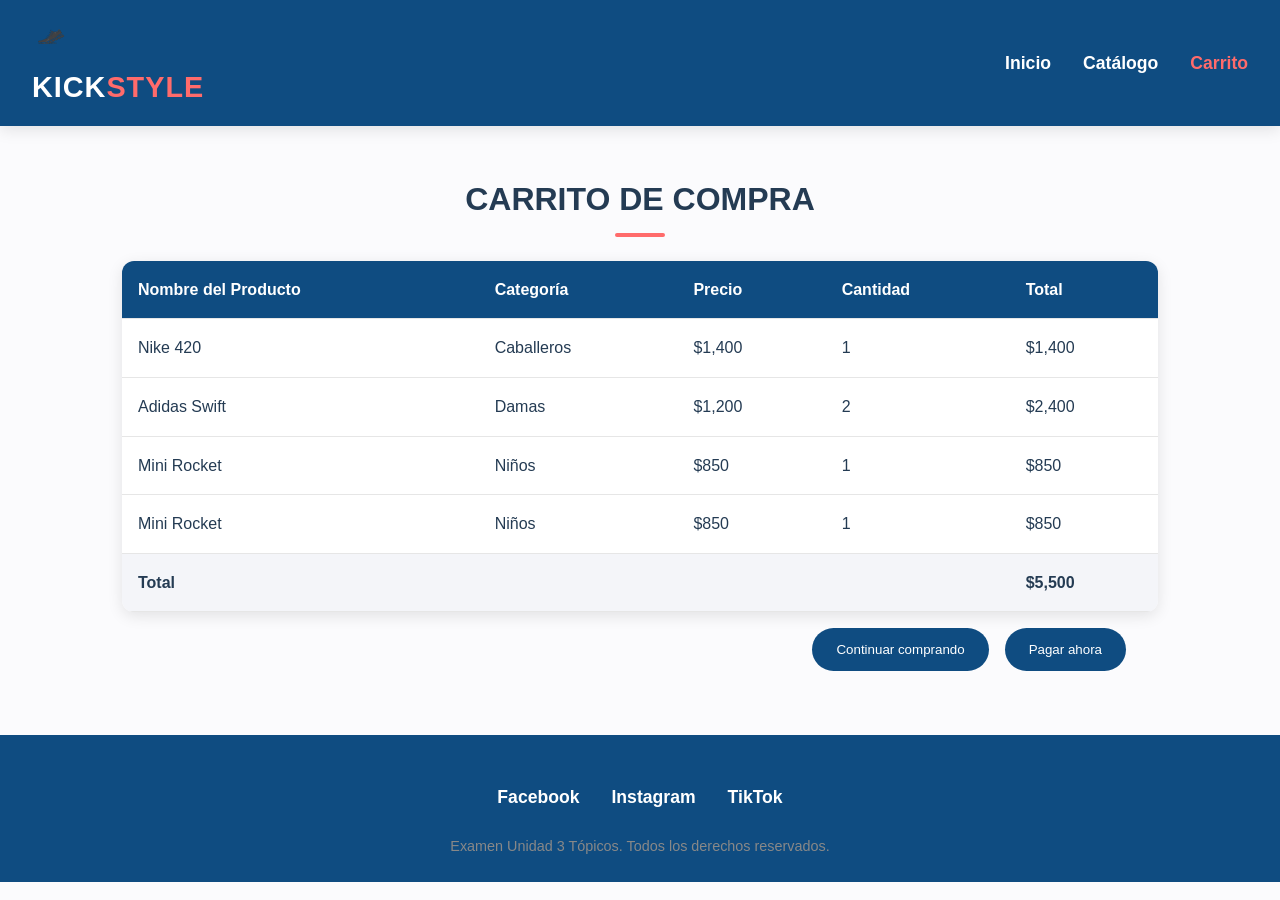
<file: page/Carrito.html>
<!doctype html>
<html lang="es">
  <head>
    <meta charset="UTF-8" />
    <meta name="viewport" content="width=device-width, initial-scale=1.0" />
    <title>Carrito de Compras</title>
    <link rel="stylesheet" href="../style/index.css" />
  </head>
  <body>
    <header>
      <div class="logo">
        <img src="../assets/logo.png" width="40" alt="Sport Runner" />
        <h1>KICK<span>STYLE</span></h1>
      </div>
      <nav>
        <ul>
          <li><a href="../index.html">Inicio</a></li>
          <li><a href="html2.html">Catálogo</a></li>
          <li><a class="active" href="Carrito.html">Carrito</a></li>
        </ul>
      </nav>
    </header>

    <main>
      <section class="cart-container">
        <h2 class="section-title">Carrito de Compra</h2>
        <table class="cart-table">
          <thead>
            <tr>
              <th>Nombre del Producto</th>
              <th>Categoría</th>
              <th>Precio</th>
              <th>Cantidad</th>
              <th>Total</th>
            </tr>
          </thead>
          <tbody>
            <tr>
              <td>Nike 420</td>
              <td>Caballeros</td>
              <td>$1,400</td>
              <td>1</td>
              <td>$1,400</td>
            </tr>
            <tr>
              <td>Adidas Swift</td>
              <td>Damas</td>
              <td>$1,200</td>
              <td>2</td>
              <td>$2,400</td>
            </tr>
            <tr>
              <td>Mini Rocket</td>
              <td>Niños</td>
              <td>$850</td>
              <td>1</td>
              <td>$850</td>
            </tr>
            <tr>
              <td>Mini Rocket</td>
              <td>Niños</td>
              <td>$850</td>
              <td>1</td>
              <td>$850</td>
            </tr>
          </tbody>
          <tfoot>
            <tr>
              <td colspan="4">Total</td>
              <td>$5,500</td>
            </tr>
          </tfoot>
        </table>
        <div class="cart-actions">
          <button class="button-primary">Continuar comprando</button>
          <button class="button-primary">Pagar ahora</button>
        </div>
      </section>
    </main>

    <footer>
      <div class="social-links">
        <a href="#" target="_blank">Facebook</a>
        <a href="#" target="_blank">Instagram</a>
        <a href="#" target="_blank">TikTok</a>
      </div>
      <p>Examen Unidad 3 Tópicos. Todos los derechos reservados.</p>
    </footer>
  </body>
</html>
</file>
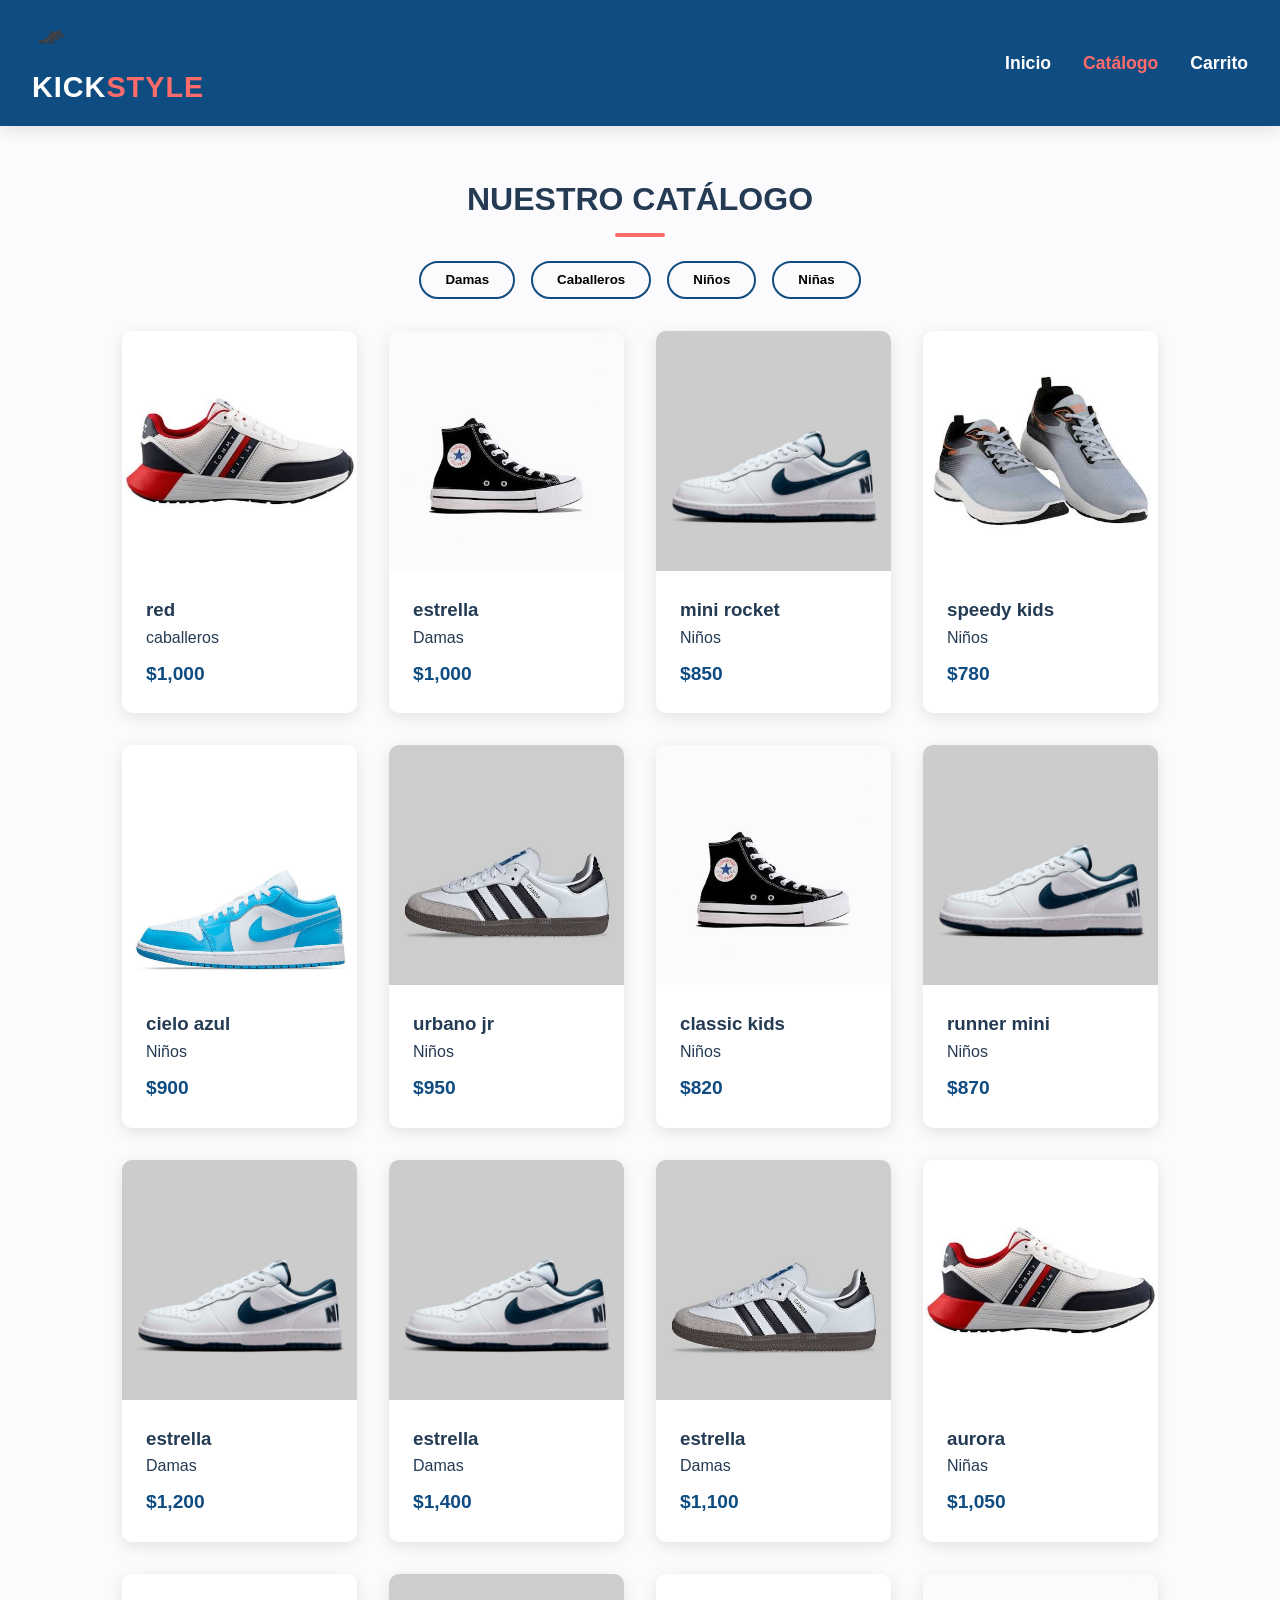
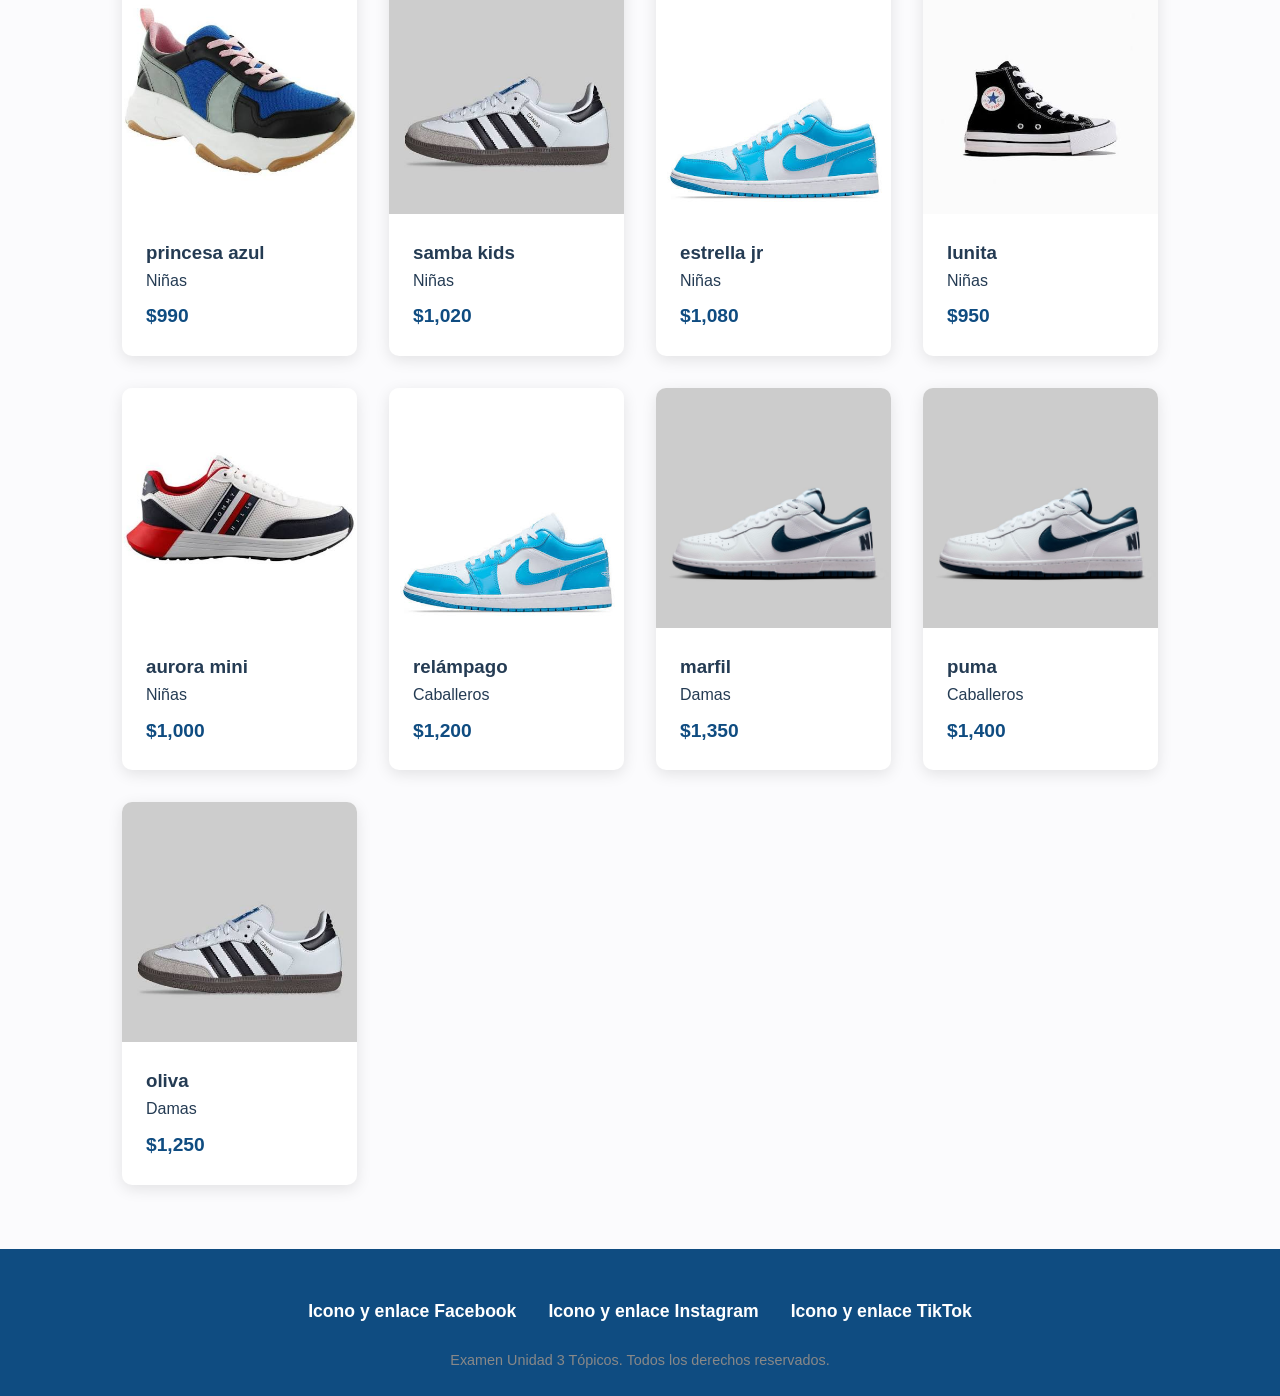
<file: page/html2.html>
<!doctype html>
<html lang="es">
  <head>
    <meta charset="UTF-8" />
    <meta name="viewport" content="width=device-width, initial-scale=1.0" />
    <title>Tienda Tenis - Catálogo</title>
    <link rel="stylesheet" href="../style/index.css" />
  </head>
  <body>
    <header>
      <div class="logo">
        <img src="../assets/logo.png" width="40" alt="Sport Runner" />
        <h1>KICK<span>STYLE</span></h1>
      </div>
      <nav>
        <ul>
          <li><a href="../index.html">Inicio</a></li>
          <li>
            <a class="active" href="html2.html">Catálogo</a>
          </li>
          <li>
            <a href="Carrito.html">Carrito</a>
          </li>
        </ul>
      </nav>
    </header>

    <main>
      <h2 class="section-title">Nuestro Catálogo</h2>

      <div class="filter-buttons">
        <button class="filter-btn" onclick="filterCatalog('damas', event)">
          Damas
        </button>
        <button class="filter-btn" onclick="filterCatalog('caballeros', event)">
          Caballeros
        </button>
        <button class="filter-btn" onclick="filterCatalog('ninos', event)">
          Niños
        </button>
        <button class="filter-btn" onclick="filterCatalog('ninas', event)">
          Niñas
        </button>
      </div>

      <div class="grid-container" id="catalogGrid">
        <div class="card product-item caballeros">
          <div class="card-img">
            <img src="../assets/imagen(1).jpg" alt="" />
          </div>
          <div class="card-info">
            <h3>red</h3>
            <p>caballeros</p>
            <p class="price">$1,000</p>
          </div>
        </div>

        <div class="card product-item damas">
          <div class="card-img">
            <img src="../assets/imagen(2).jpg" alt="" />
          </div>
          <div class="card-info">
            <h3>estrella</h3>
            <p>Damas</p>
            <p class="price">$1,000</p>
          </div>
        </div>

        <div class="card product-item ninos">
          <div class="card-img">
            <img src="../assets/imagen(4).jpg" alt="" />
          </div>
          <div class="card-info">
            <h3>mini rocket</h3>
            <p>Niños</p>
            <p class="price">$850</p>
          </div>
        </div>

        <div class="card product-item ninos">
          <div class="card-img">
            <img src="../assets/imagen(6).jpg" alt="" />
          </div>
          <div class="card-info">
            <h3>speedy kids</h3>
            <p>Niños</p>
            <p class="price">$780</p>
          </div>
        </div>

        <div class="card product-item ninos">
          <div class="card-img">
            <img src="../assets/imagen(3).jpg" alt="" />
          </div>
          <div class="card-info">
            <h3>cielo azul</h3>
            <p>Niños</p>
            <p class="price">$900</p>
          </div>
        </div>

        <div class="card product-item ninos">
          <div class="card-img">
            <img src="../assets/imagen(5).jpg" alt="" />
          </div>
          <div class="card-info">
            <h3>urbano jr</h3>
            <p>Niños</p>
            <p class="price">$950</p>
          </div>
        </div>

        <div class="card product-item ninos">
          <div class="card-img">
            <img src="../assets/imagen(2).jpg" alt="" />
          </div>
          <div class="card-info">
            <h3>classic kids</h3>
            <p>Niños</p>
            <p class="price">$820</p>
          </div>
        </div>

        <div class="card product-item ninos">
          <div class="card-img">
            <img src="../assets/imagen(4).jpg" alt="" />
          </div>
          <div class="card-info">
            <h3>runner mini</h3>
            <p>Niños</p>
            <p class="price">$870</p>
          </div>
        </div>

        <div class="card product-item damas">
          <div class="card-img">
            <img src="../assets/imagen(4).jpg" alt="" />
          </div>
          <div class="card-info">
            <h3>estrella</h3>
            <p>Damas</p>
            <p class="price">$1,200</p>
          </div>
        </div>

        <div class="card product-item damas">
          <div class="card-img">
            <img src="../assets/imagen(4).jpg" alt="" />
          </div>
          <div class="card-info">
            <h3>estrella</h3>
            <p>Damas</p>
            <p class="price">$1,400</p>
          </div>
        </div>

        <div class="card product-item damas">
          <div class="card-img">
            <img src="../assets/imagen(5).jpg" alt="" />
          </div>
          <div class="card-info">
            <h3>estrella</h3>
            <p>Damas</p>
            <p class="price">$1,100</p>
          </div>
        </div>

        <div class="card product-item ninas">
          <div class="card-img">
            <img src="../assets/imagen(1).jpg" alt="" />
          </div>
          <div class="card-info">
            <h3>aurora</h3>
            <p>Niñas</p>
            <p class="price">$1,050</p>
          </div>
        </div>

        <div class="card product-item ninas">
          <div class="card-img">
            <img src="../assets/imagen(7).jpg" alt="" />
          </div>
          <div class="card-info">
            <h3>princesa azul</h3>
            <p>Niñas</p>
            <p class="price">$990</p>
          </div>
        </div>

        <div class="card product-item ninas">
          <div class="card-img">
            <img src="../assets/imagen(5).jpg" alt="" />
          </div>
          <div class="card-info">
            <h3>samba kids</h3>
            <p>Niñas</p>
            <p class="price">$1,020</p>
          </div>
        </div>

        <div class="card product-item ninas">
          <div class="card-img">
            <img src="../assets/imagen(3).jpg" alt="" />
          </div>
          <div class="card-info">
            <h3>estrella jr</h3>
            <p>Niñas</p>
            <p class="price">$1,080</p>
          </div>
        </div>

        <div class="card product-item ninas">
          <div class="card-img">
            <img src="../assets/imagen(2).jpg" alt="" />
          </div>
          <div class="card-info">
            <h3>lunita</h3>
            <p>Niñas</p>
            <p class="price">$950</p>
          </div>
        </div>

        <div class="card product-item ninas">
          <div class="card-img">
            <img src="../assets/imagen(1).jpg" alt="" />
          </div>
          <div class="card-info">
            <h3>aurora mini</h3>
            <p>Niñas</p>
            <p class="price">$1,000</p>
          </div>
        </div>

        <div class="card product-item caballeros">
          <div class="card-img">
            <img src="../assets/imagen(3).jpg" alt="" />
          </div>
          <div class="card-info">
            <h3>relámpago</h3>
            <p>Caballeros</p>
            <p class="price">$1,200</p>
          </div>
        </div>

        <div class="card product-item damas">
          <div class="card-img">
            <img src="../assets/imagen(4).jpg" alt="" />
          </div>
          <div class="card-info">
            <h3>marfil</h3>
            <p>Damas</p>
            <p class="price">$1,350</p>
          </div>
        </div>

        <div class="card product-item caballeros">
          <div class="card-img">
            <img src="../assets/imagen(4).jpg" alt="" />
          </div>
          <div class="card-info">
            <h3>puma</h3>
            <p>Caballeros</p>
            <p class="price">$1,400</p>
          </div>
        </div>

        <div class="card product-item damas">
          <div class="card-img">
            <img src="../assets/imagen(5).jpg" alt="" />
          </div>
          <div class="card-info">
            <h3>oliva</h3>
            <p>Damas</p>
            <p class="price">$1,250</p>
          </div>
        </div>
      </div>
    </main>

    <footer>
      <div class="social-links">
        <a href="#" target="_blank">Icono y enlace Facebook</a>
        <a href="#" target="_blank">Icono y enlace Instagram</a>
        <a href="#" target="_blank">Icono y enlace TikTok</a>
      </div>
      <p>Examen Unidad 3 Tópicos. Todos los derechos reservados.</p>
    </footer>
    <script src="../script/index.js"></script>
  </body>
</html>
</file>
<file: style/index.css>
/* --- VARIABLES Y ESTILOS GLOBALES --- */
:root {
    --primary: #0f4c81; /* color principal: azul profundo */
    --accent: #ff6b6b;  /* acento: coral */
    --light: #fbfbfd;   /* fondo claro */
    --text: #243b53;    /* texto: azul oscuro */
    --white: #ffffff;
    --shadow: 0 4px 15px rgba(0,0,0,0.1);
    --transition: all 0.3s ease;
}

* {
    margin: 0;
    padding: 0;
    box-sizing: border-box;
    font-family: 'Segoe UI', Tahoma, Geneva, Verdana, sans-serif;
}

body {
    background-color: var(--light);
    color: var(--text);
    line-height: 1.6;
}

a {
    text-decoration: none;
    color: inherit;
}

/* --- HEADER Y NAVEGACIÓN --- */
header {
    background-color: var(--primary);
    color: var(--white);
    padding: 1rem 2rem;
    position: sticky;
    top: 0;
    z-index: 1000;
    display: flex;
    justify-content: space-between;
    align-items: center;
    box-shadow: var(--shadow);
}

.logo h1 {
    font-size: 1.8rem;
    font-weight: 800;
    letter-spacing: 1px;
}

.logo span {
    color: var(--accent);
}

nav ul {
    display: flex;
    list-style: none;
    gap: 2rem;
}

nav a {
    font-weight: 600;
    font-size: 1.1rem;
    cursor: pointer;
    transition: var(--transition);
}

nav a:hover, nav a.active {
    color: var(--accent);
}

.section-title {
    text-align: center;
    font-size: 2rem;
    margin: 3rem 0 1.5rem;
    position: relative;
    text-transform: uppercase;
}

.section-title::after {
    content: '';
    display: block;
    width: 50px;
    height: 4px;
    background-color: var(--accent);
    margin: 0.5rem auto 0;
    border-radius: 2px;
}

/* --- PRODUCT CARDS (REUTILIZABLES) --- */
.grid-container {
    display: grid;
    grid-template-columns: repeat(auto-fit, minmax(200px, 1fr));
    gap: 2rem;
    padding: 0 2rem;
    max-width: 1100px;
    margin: 0 auto;
}

.card {
    background: var(--white);
    border-radius: 10px;
    overflow: hidden;
    box-shadow: var(--shadow);
    transition: var(--transition);
    position: relative;
}

.card:hover {
    transform: translateY(-5px);
}

.card-img {
    width: 100%;
    height: 240px;
    background-color: #ddd;
    display: flex;
    align-items: center;
    justify-content: center;
    font-weight: bold;
    color: #777;
    font-size: 1.2rem;
}

.card-info {
    padding: 1.5rem;
}

.card-tag {
    position: absolute;
    top: 10px;
    left: 10px;
    background: var(--accent);
    color: var(--white);
    padding: 0.3rem 0.7rem;
    font-size: 0.8rem;
    font-weight: bold;
    border-radius: 5px;
}

.price {
    font-size: 1.2rem;
    font-weight: 700;
    color: var(--primary);
    margin-top: 0.5rem;
}

.old-price {
    text-decoration: line-through;
    color: #888;
    font-size: 0.9rem;
    margin-right: 0.5rem;
}

/* --- PÁGINA DE INICIO: Carrusel --- */
.carousel-container {
    max-width: 1200px;
    margin: 2rem auto;
    position: relative;
    overflow: hidden;
    border-radius: 15px;
    box-shadow: var(--shadow);
    height: 400px;
}

.carousel-track {
    display: flex;
    height: 100%;
    transition: transform 0.5s ease-in-out;
}

.carousel-slide {
    min-width: 100%;
    height: 100%;
    display: flex;
    align-items: center;
    justify-content: center;
    flex-direction: column;
    color: white;
    text-align: center;
    background-size: cover;
    background-position: center;
    background-blend-mode: overlay;
    background-color: rgba(0,0,0,0.4);
}

.carousel-slide h2 { font-size: 3rem; margin-bottom: 1rem; }
.carousel-slide p { font-size: 1.2rem; }

.carousel-btn {
    position: absolute;
    top: 50%;
    transform: translateY(-50%);
    background: rgba(255,255,255,0.7);
    border: none;
    width: 50px;
    height: 50px;
    border-radius: 50%;
    font-size: 1.5rem;
    cursor: pointer;
    transition: var(--transition);
    z-index: 10;
}

.carousel-btn:hover { background: var(--accent); color: white; }
.btn-prev { left: 20px; }
.btn-next { right: 20px; }

/* Sucursales */
.sucursales-container {
    display: grid;
    grid-template-columns: repeat(auto-fit, minmax(300px, 1fr));
    gap: 2rem;
    padding: 0 2rem 3rem;
    max-width: 1200px;
    margin: 0 auto;
}

.sucursal-card {
    background: var(--white);
    padding: 2rem;
    border-radius: 10px;
    box-shadow: var(--shadow);
    border-left: 5px solid var(--accent);
}

/* --- PÁGINA DE CATÁLOGO: Filtros --- */
.filter-buttons {
    display: flex;
    justify-content: center;
    gap: 1rem;
    margin-bottom: 2rem;
    flex-wrap: wrap;
}

.filter-btn {
    padding: 0.6rem 1.5rem;
    border: 2px solid var(--primary);
    background: transparent;
    font-weight: 600;
    border-radius: 25px;
    cursor: pointer;
    transition: var(--transition);
}

.filter-btn.active, .filter-btn:hover {
    background: var(--primary);
    color: var(--white);
}

/* --- PÁGINA DE CARRITO --- */
.cart-container {
    max-width: 1100px;
    margin: 2rem auto 4rem;
    padding: 0 2rem;
}

.cart-table {
    width: 100%;
    border-collapse: collapse;
    background: var(--white);
    box-shadow: var(--shadow);
    border-radius: 12px;
    overflow: hidden;
}

.cart-table th,
.cart-table td {
    padding: 1rem;
    text-align: left;
    border-bottom: 1px solid #e6e6e6;
}

.cart-table thead {
    background: var(--primary);
    color: var(--white);
}

.cart-table tbody tr:hover {
    background: #f8f9fb;
}

.cart-table tfoot td {
    font-weight: 700;
    background: #f4f5f9;
}

.cart-actions {
    display: flex;
    justify-content: flex-end;
    gap: 1rem;
    padding: 1rem 2rem 0;
}

.button-primary {
    padding: 0.85rem 1.5rem;
    border: none;
    background: var(--primary);
    color: var(--white);
    border-radius: 30px;
    cursor: pointer;
    transition: var(--transition);
}

.button-primary:hover {
    background: var(--accent);
}

/* --- FOOTER --- */
footer {
    background-color: var(--primary);
    color: var(--white);
    text-align: center;
    padding: 3rem 2rem 1.5rem;
    margin-top: 4rem;
}

.social-links {
    display: flex;
    justify-content: center;
    gap: 2rem;
    margin-bottom: 1.5rem;
}

.social-links a {
    font-size: 1.1rem;
    font-weight: 600;
    transition: var(--transition);
}

.social-links a:hover {
    color: var(--accent);
}

footer p {
    font-size: 0.9rem;
    color: #888;
}
.card-img img {
    width: 100%;
    height: 100%;
    object-fit: cover; /* Mantiene la proporción del calzado recortando los excesos */
    display: block;
}
</file>
